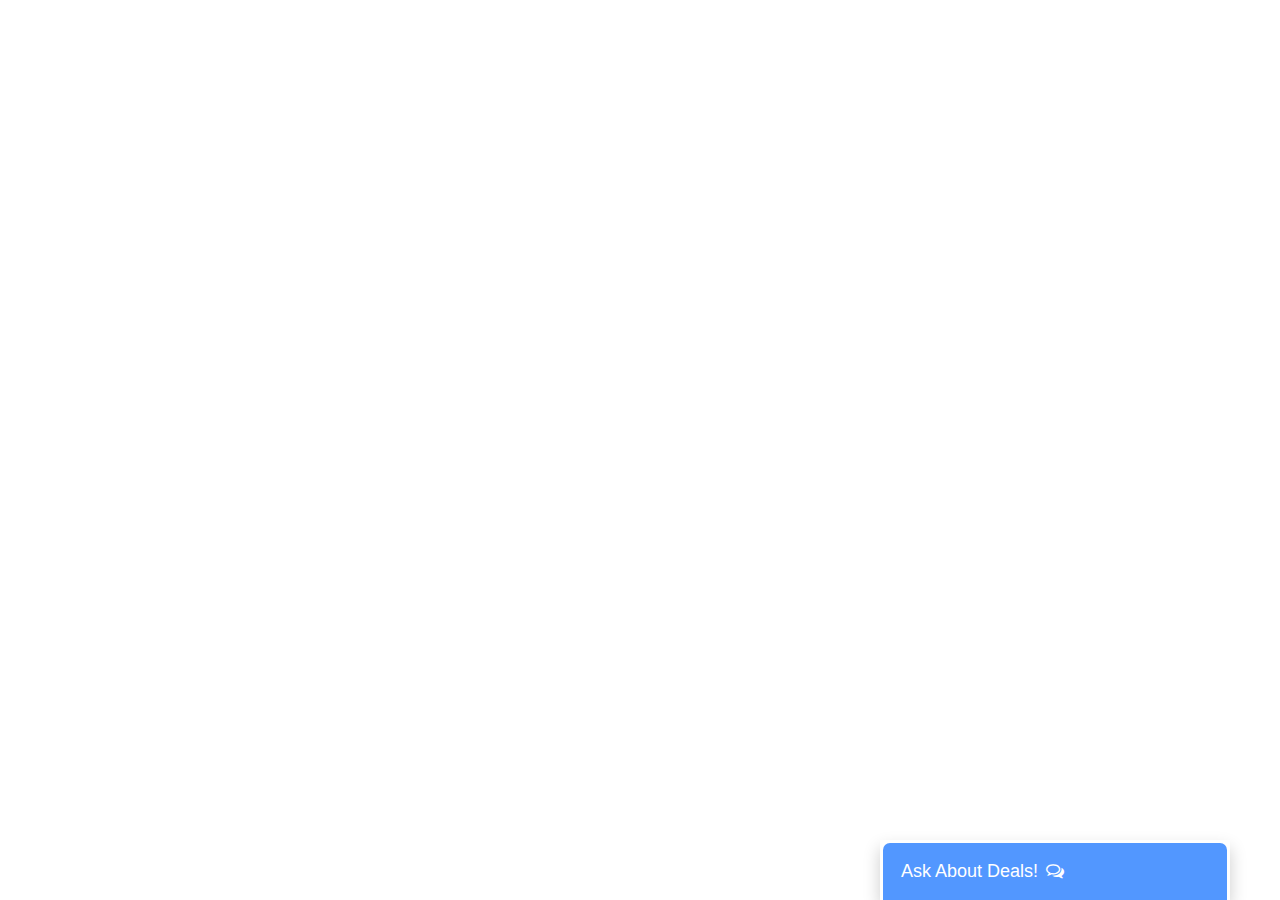
<file: bot-index.html>
<!DOCTYPE html>
<html lang="en">

<head>
    <meta charset="UTF-8">
    <meta http-equiv="X-UA-Compatible" content="IE=edge">
    <meta name="viewport" content="width=device-width, initial-scale=1.0">
    <title>Chat Bot</title>

    <link rel="stylesheet" href="bot-styles.css">
    <link rel="stylesheet" href="https://cdnjs.cloudflare.com/ajax/libs/font-awesome/4.7.0/css/font-awesome.min.css">

</head>

<body>
    <!-- CHAT BAR BLOCK -->
    <div class="chat-bar-collapsible">
        <button id="chat-button" type="button" class="collapsible">Ask About Deals!
            <i id="chat-icon" style="color: #fff;" class="fa fa-fw fa-comments-o"></i>
        </button>

        <div class="content">
            <div class="full-chat-block">
                <!-- Message Container -->
                <div class="outer-container">
                    <div class="chat-container">
                        <!-- Messages -->
                        <div id="messages">
                            <h5 id="chat-timestamp"></h5>
                            <p id="botStarterMessage" class="botText"><span>Looking for deals...</span></p>
                        </div>

                        <!-- User input box -->
                        <div class="chat-bar-input-block">
                            <div id="userInput">
                                <input id="input" class="input-box" type="text" name="msg"
                                    placeholder="Tap 'Enter' to send a message">
                                <p></p>
                            </div>

                            <div class="chat-bar-icons">
                                <i id="chat-icon" style="color: crimson;" class="fa fa-fw fa-heart"
                                    onclick="heartButton()"></i>
                                <i id="chat-icon" style="color: #333;" class="fa fa-fw fa-send"
                                    onclick="sendButton()"></i>
                            </div>
                        </div>

                        <div id="chat-bar-bottom">
                            <p></p>
                        </div>

                    </div>
                </div>

            </div>
        </div>

    </div>

</body>
<script src="chat.js"></script>
<script src=bot-script.js></script>


</html>
</file>
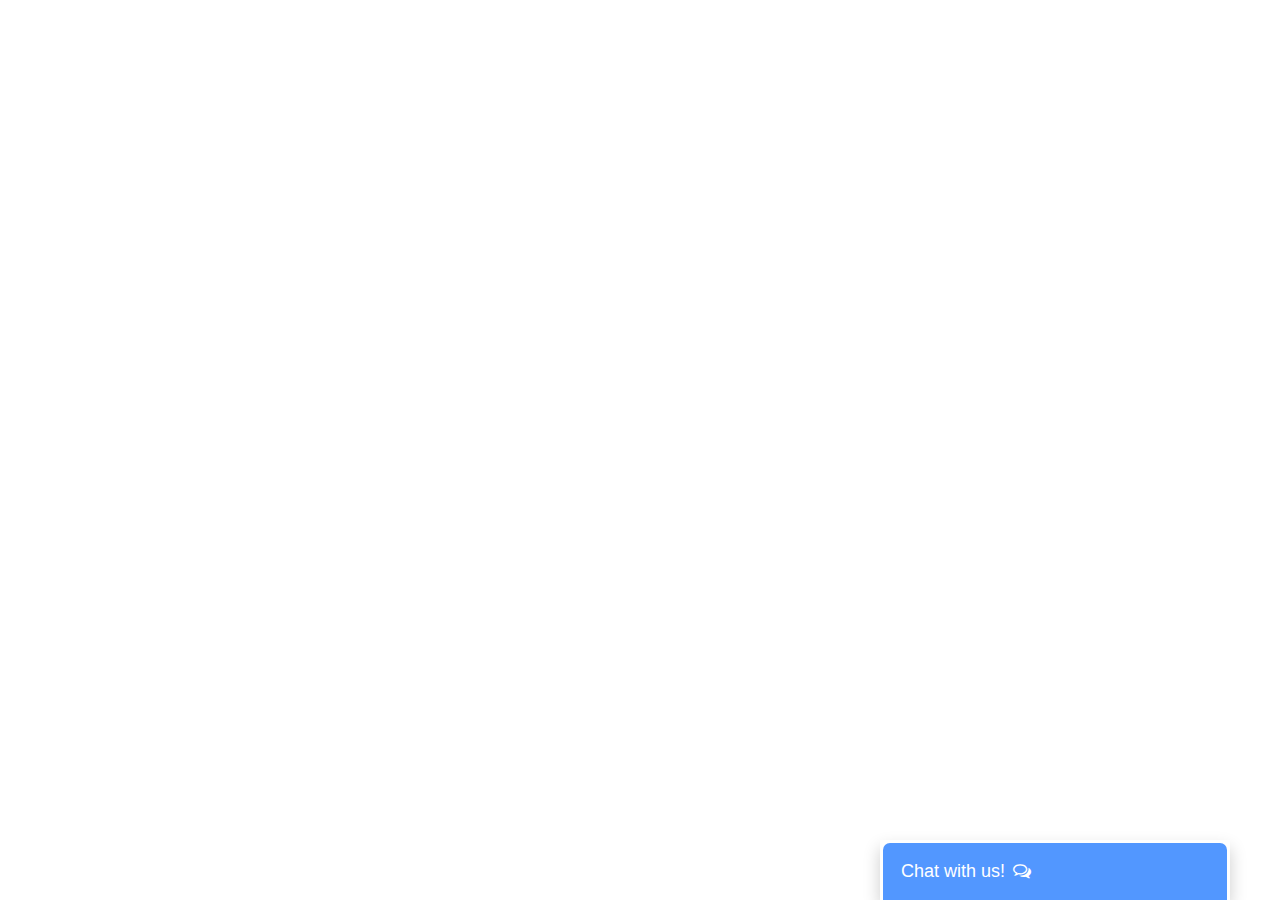
<file: chatbot.html>
<!DOCTYPE html>
<html lang="en">

<head>
    <meta charset="UTF-8">
    <meta http-equiv="X-UA-Compatible" content="IE=edge">
    <meta name="viewport" content="width=device-width, initial-scale=1.0">
    <title>Chat Bot</title>

    <link rel="stylesheet" href="bot-styles.css">
    <link rel="stylesheet" href="https://cdnjs.cloudflare.com/ajax/libs/font-awesome/4.7.0/css/font-awesome.min.css">

</head>

<body>
    <!-- CHAT BAR BLOCK -->
    <div class="chat-bar-collapsible">
        <button id="chat-button" type="button" class="collapsible">Chat with us!
            <i id="chat-icon" style="color: #fff;" class="fa fa-fw fa-comments-o"></i>
        </button>

        <div class="content">
            <div class="full-chat-block">
                <!-- Message Container -->
                <div class="outer-container">
                    <div class="chat-container">
                        <!-- Messages -->
                        <div id="messages">
                            <h5 id="chat-timestamp"></h5>
                            <p id="botStarterMessage" class="botText"><span>Loading...</span></p>
                        </div>

                        <!-- User input box -->
                        <div class="chat-bar-input-block">
                            <div id="userInput">
                                <input id="input" class="input-box" type="text" name="msg"
                                    placeholder="Tap 'Enter' to send a message">
                                <p></p>
                            </div>

                            <div class="chat-bar-icons">
                                <i id="chat-icon" style="color: crimson;" class="fa fa-fw fa-heart"
                                    onclick="heartButton()"></i>
                                <i id="chat-icon" style="color: #333;" class="fa fa-fw fa-send"
                                    onclick="sendButton()"></i>
                            </div>
                        </div>

                        <div id="chat-bar-bottom">
                            <p></p>
                        </div>

                    </div>
                </div>

            </div>
        </div>

    </div>

</body>
<script src="chat.js"></script>
<script src=bot-script.js></script>


</html>
</file>
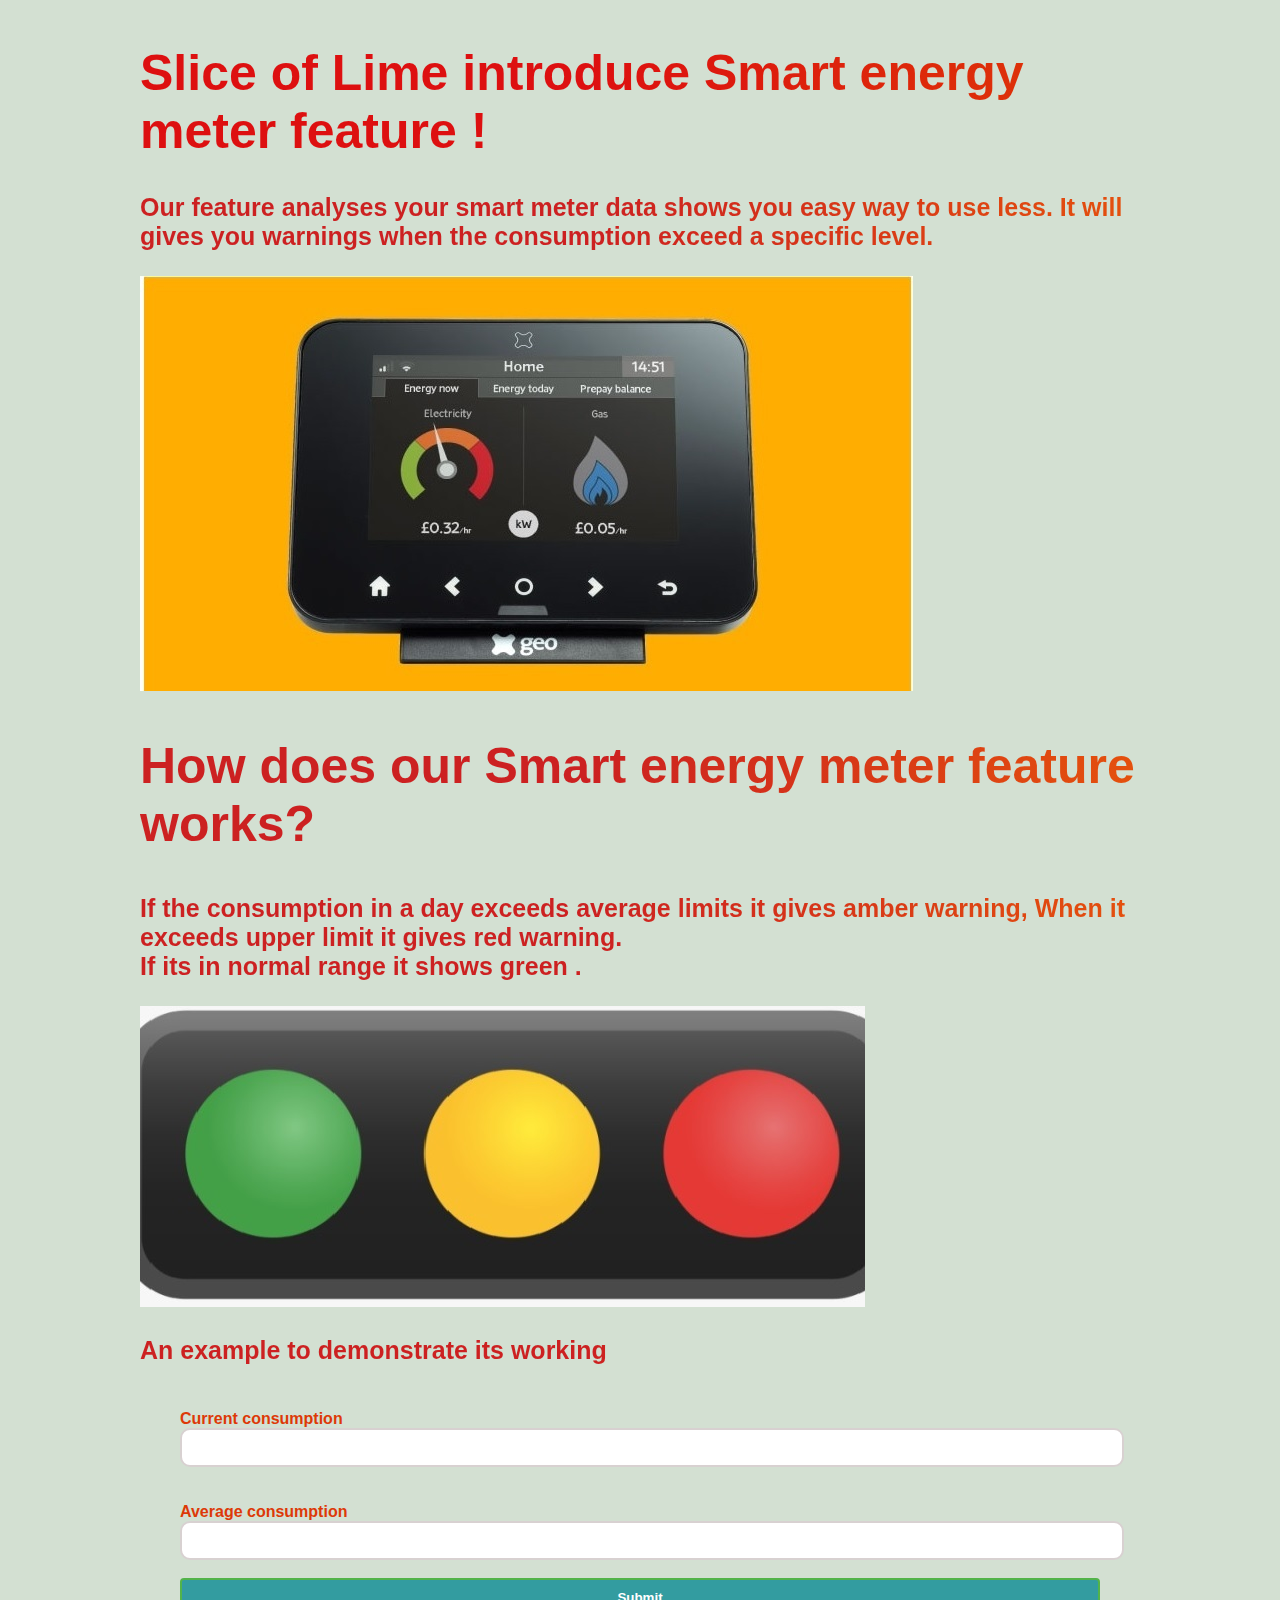
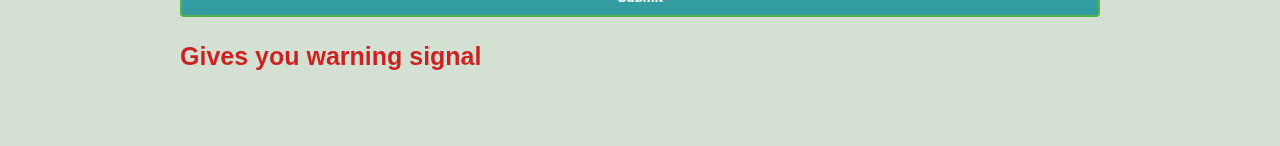
<file: energy.html>
<!DOCTYPE html>
<html>
<head>
    <meta charset="UTF-8">
    <meta http-equiv="X-UA-Compatible" content="IE=edge">
    <meta name="viewport" content="width=device-width, initial-scale=1.0">
    <title>login/Sign up form</title>
    <link rel="stylesheet" href="energy.css">
    </head>
    <body>
        <div class="heading">
            <h1> Slice of Lime introduce Smart energy meter feature  !</h1>
            <h3> Our feature analyses your smart meter data shows you easy way to use less. 
                It will gives you warnings when the consumption exceed a specific level.</h3>
                    <img src="energy.jpg" alt="pic of energy meter">
            <h2>How does our Smart energy meter feature works?</h2>
            <h3> If the consumption in a day exceeds  average limits it gives amber warning, When it exceeds upper limit it gives red warning.<br>
                If its in normal range it shows green .</h3>
            <img src="warning.jpg"alt =" shows the warning sign">
            <h3> An example to demonstrate its working</h3>
        
            <form action="index.html"class="form" method="GET"><!--  -->
                <div class="form-control">
                    <label for="current_cons" class="current_cons" name="current_cons"><strong>Current consumption</strong></label><!--Enter current consumption-->
                    <input id="current_cons" type="text" name="current_cons"/><br>
                    <small>Error Message</small>
                    <br>
                    
                    <label for="avg_cons" class="avg_cons" name="avg_cons"><strong>Average consumption</strong></label><!--Enter Average consumption -->
                    <input id="avg_cons" type="text" name="avg_cons"/>
                    <small>Error Message</small>
                    <br>
                    <button type="submit" class="submit"><strong>Submit</strong> </button><!--Submit button-->
                    <br>
                    <h3> Gives you warning signal</h3>
                    
                </div>
            </form>
        </div>
        <script src="energy.js"></script><!--Added JS file -->
    </body>
</html>
</file>
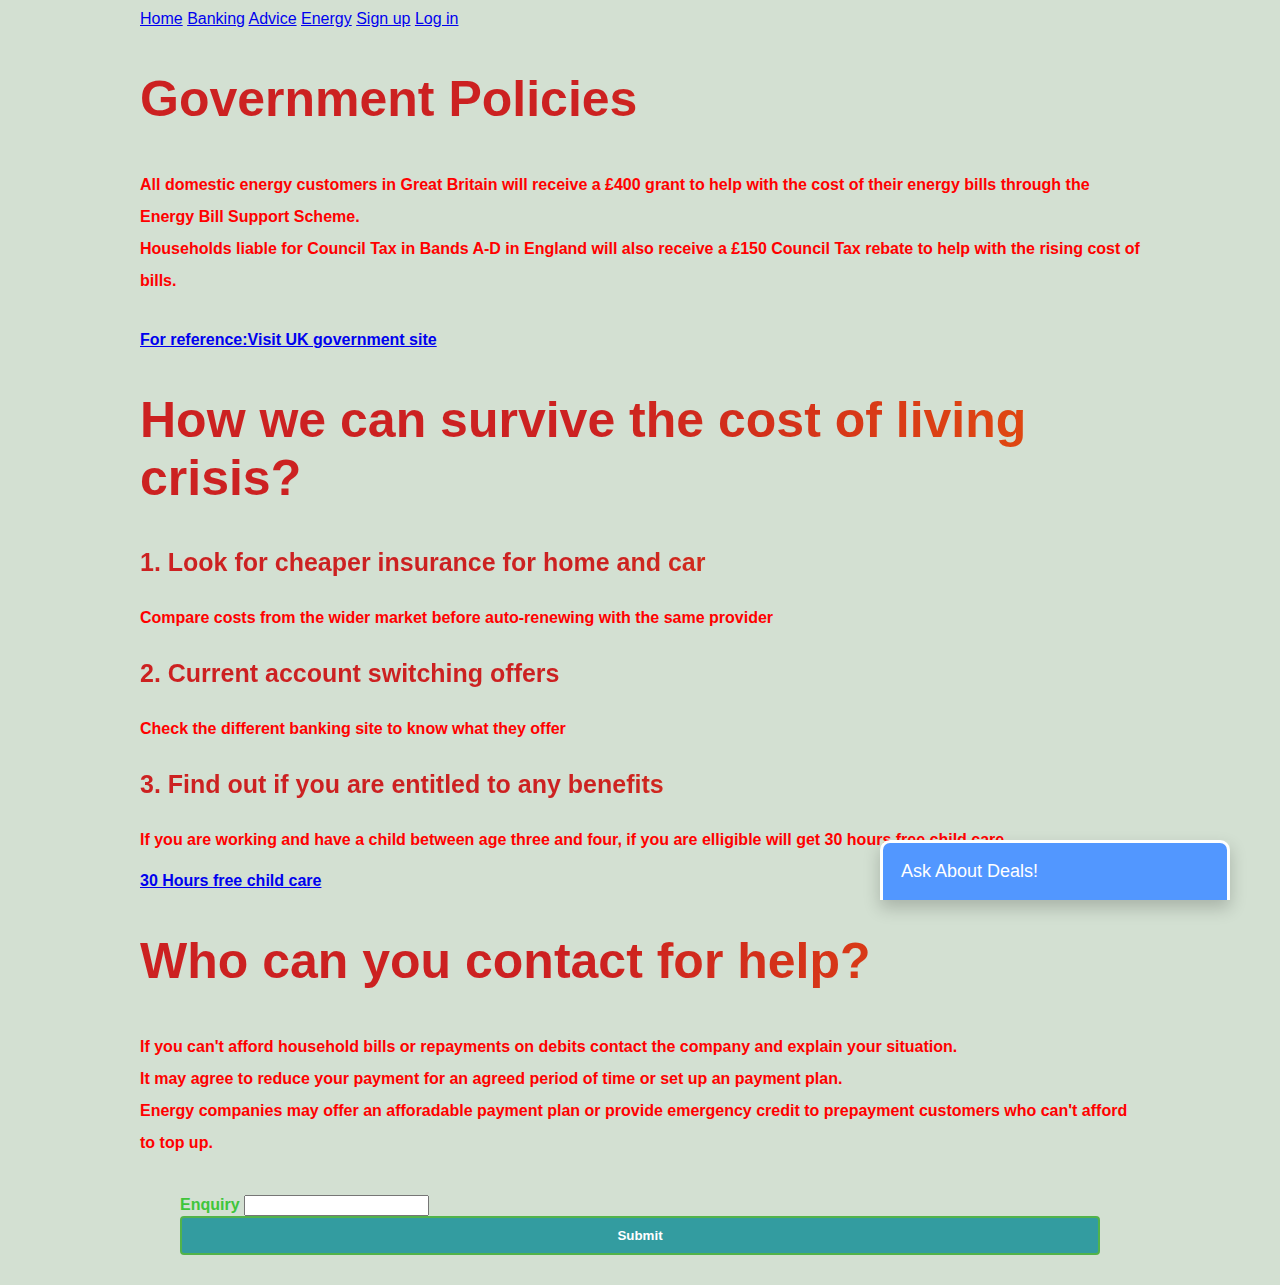
<file: gov-advice.html>
<!DOCTYPE html>
<html>
<head>
    <meta charset="UTF-8">
    <meta http-equiv="X-UA-Compatible" content="IE=edge">
    <meta name="viewport" content="width=device-width, initial-scale=1.0">
    <title>Advice</title>
    <link rel="stylesheet" href="./energy.css">
    <link rel="stylesheet" href="./bot-styles.css">
    </head>
    <body>

        <div class="topnav">
            <a href="./index.html">Home</a>
            <a href="./transactions.html">Banking</a>
            <a href="./gov-advice.html">Advice</a>
            <a href="./energy.html">Energy</a>
            <a href="./signup.html" class="split">Sign up</a>
            <a href="./login.html" class="split">Log in</a>
            <!-- <a href="./bot-index.html" class="split">Chat with us!</a> -->
        </div>
        <div class="container">
            <div class="heading">
                <h2> Government Policies</h2>
                <p> All domestic energy customers in Great Britain will receive a £400 grant to help with the cost of their energy bills through the Energy Bill Support Scheme.<br>
                Households liable for Council Tax in Bands A-D in England will also receive a £150 Council Tax rebate to help with the rising cost of bills.</p>
                <br>
                
        
                <a href="https://www.gov.uk/government/publications/government-support-for-the-cost-of-living-factsheet/government-support-for-the-cost-of-living-factsheet">
                    <strong>For reference:Visit UK government site</strong></a>

                <h2>How we can survive the cost of living crisis?</h2>
                <h3> 1. Look for cheaper insurance for home and car</h3>
                <p>Compare costs from the wider market before auto-renewing with the same provider<br>
                </p>
                <h3> 2. Current account switching offers</h3>
                <p>Check the different banking site to know what they offer<br>
                </p>
                <h3> 3. Find out if you are entitled to any benefits</h3>
                <p>If you are working and have a child between age three and four, if you are elligible will get 30 hours free child care<br></p>
                    <a href="https://www.gov.uk/30-hours-free-childcare"> <strong>30 Hours free child care</strong></a>
            
                <h2>Who can you contact for help?</h2>
                <p>If you  can't afford household bills or repayments on debits contact the company and explain your situation.<br>
                It may agree to reduce your payment for an agreed period of time or set up an payment plan.<br>
                Energy companies may offer an afforadable payment plan or provide emergency credit to prepayment customers who can't afford to top up.
                </p>
                <form class="form" method="GET"><!-- Action-Move to home page when submitted -->
                    
                        <label for="username" class="username" name="username"><strong>Enquiry</strong></label><!--Enter User name -->
                        <input id="txtUserName" type="text" name="username"/>
                        
                            <button type="submit"><strong>Submit</strong></button><!--Submit button-->
                        
                
                </form>
            </div>
        </div>
    </body>

        <!-- CHAT BOT CODE -->
        <div class="chat-bar-collapsible">
            <button id="chat-button" type="button" class="collapsible">Ask About Deals!
                <i id="chat-icon" style="color: #fff;" class="fa fa-fw fa-comments-o"></i>
            </button>
      
            <div class="content">
                <div class="full-chat-block">
                    <!-- Message Container -->
                    <div class="outer-container">
                        <div class="chat-container">
                            <!-- Messages -->
                            <div id="messages">
                                <h5 id="chat-timestamp"></h5>
                                <p id="botStarterMessage" class="botText"><span>Looking for deals...</span></p>
                            </div>
      
                            <!-- User input box -->
                            <div class="chat-bar-input-block">
                                <div id="userInput">
                                    <input id="input" class="input-box" type="text" name="msg"
                                        placeholder="Tap 'Enter' to send a message">
                                    <p></p>
                                </div>
      
                                <div class="chat-bar-icons">
                                    <i id="chat-icon" style="color: crimson;" class="fa fa-fw fa-heart"
                                        onclick="heartButton()"></i>
                                    <i id="chat-icon" style="color: #333;" class="fa fa-fw fa-send"
                                        onclick="sendButton()"></i>
                                </div>
                            </div>
      
                            <div id="chat-bar-bottom">
                                <p></p>
                            </div>
      
                        </div>
                    </div>
      
                </div>
            </div>
      
        </div>
      
        <script src="chat.js"></script>
        <script src=bot-script.js></script>
</html>
</file>
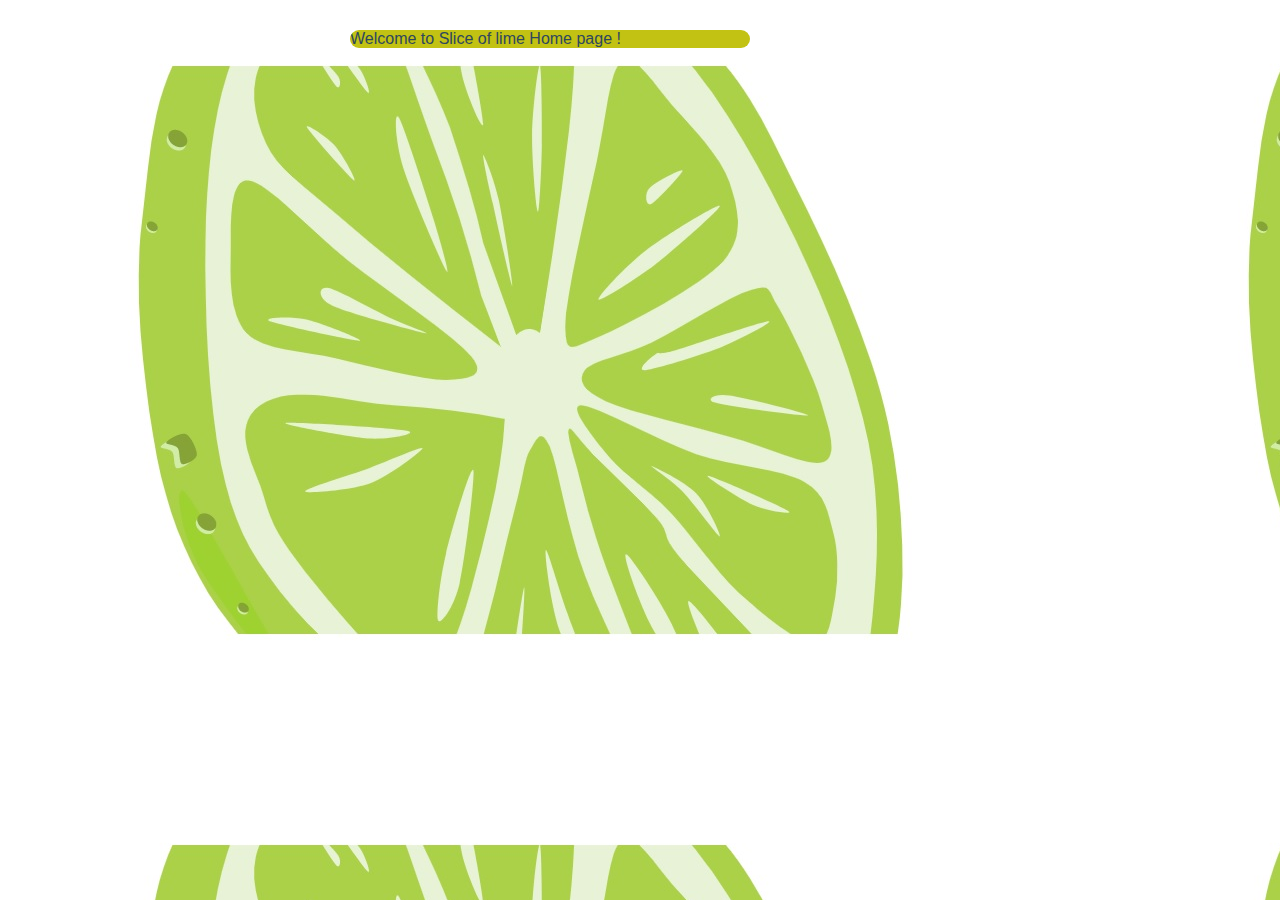
<file: home.html>
<!DOCTYPE html>
<html>
<head>
    <meta charset="UTF-8">
    <meta http-equiv="X-UA-Compatible" content="IE=edge">
    <meta name="viewport" content="width=device-width, initial-scale=1.0">
    <title>login/Sign up form</title>
    <link rel="stylesheet" href="signup.css">
    </head>
    <body>
        <div class="container_Home">
       Welcome to Slice of lime Home page !
       </div>
    </body>
</html>
</file>
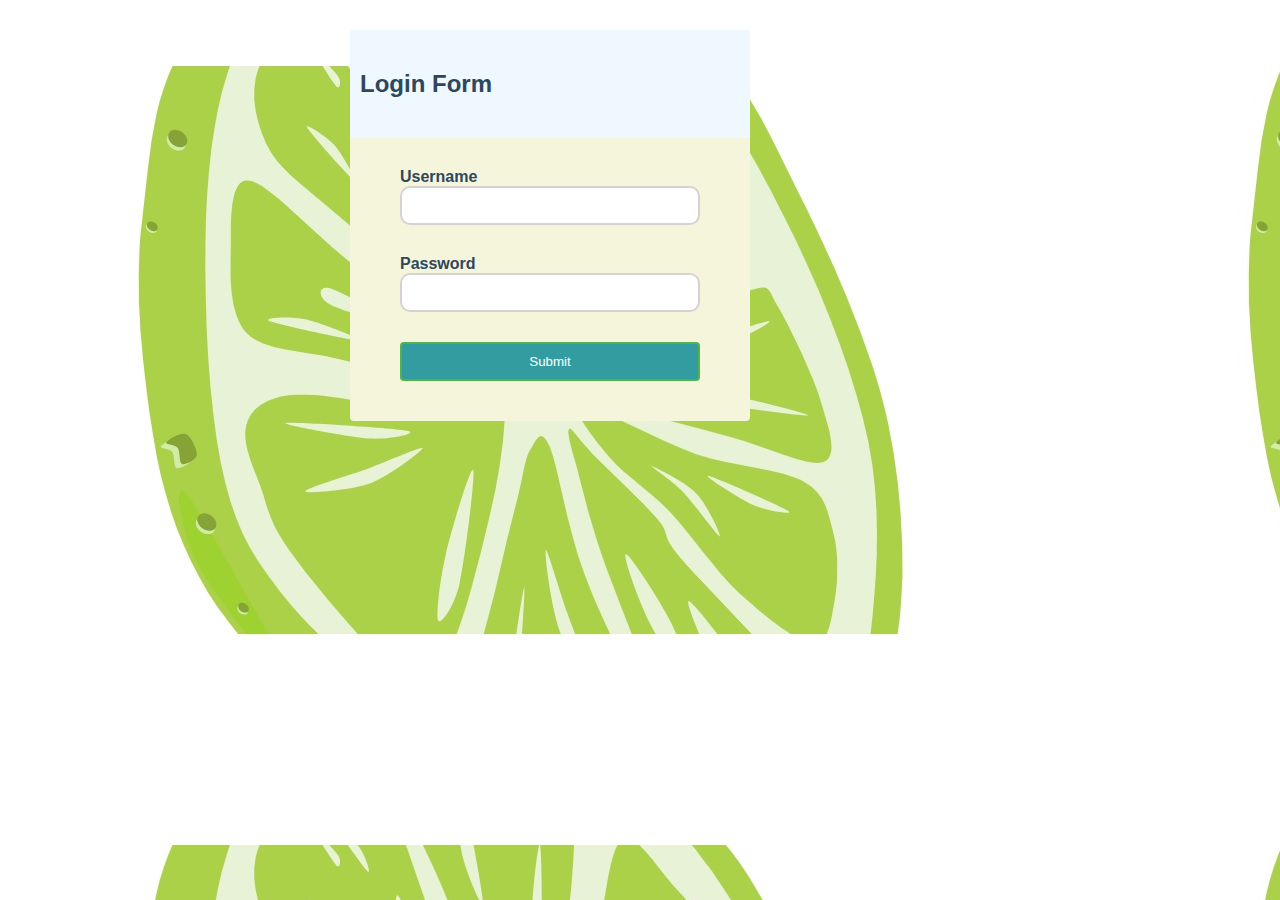
<file: login.html>
<!DOCTYPE html>
<html>
<head>
    <meta charset="UTF-8">
    <meta http-equiv="X-UA-Compatible" content="IE=edge">
    <meta name="viewport" content="width=device-width, initial-scale=1.0">
    <title>login form</title> <!--Title of login form -->
    <link rel="stylesheet" href="signup.css"><!-- Add link of CSS file-->
    
    </head>
    <body>
    <div class="container"><!--For style of  body -->
        <div class="header"><!--For style of Header -->
            <h2 class="login"> Login Form</h2><!--Title of header -->
        </div>
        <form action="index.html" class="form" method="GET"><!-- Action-Move to home page when submitted -->
            <div class="form-control">
                <label for="username" class="username" name="username">Username</label><!--Enter User name -->
                <input id="txtUserName" type="text" name="username"/>
                <small>Error Message</small><!-- Appear error message when user name is empty-->
                
            </div>
            <div class="form-control"> 
                
                <label for="pwd"class="pwd" name="username">Password</label> <!--Enter Password -->
                <input id="txtPwd" type="password" name="username"/>
                <small>Error Message</small><!-- Appear error message password is empty-->
            </div>
            <div class="form-control">
                <button type="submit">Submit</button><!--Submit button-->
            </div>
        </form>
    </div>

        
    
    <script src="login.js"></script><!--Added JS file -->
    </body>
</html>
</file>
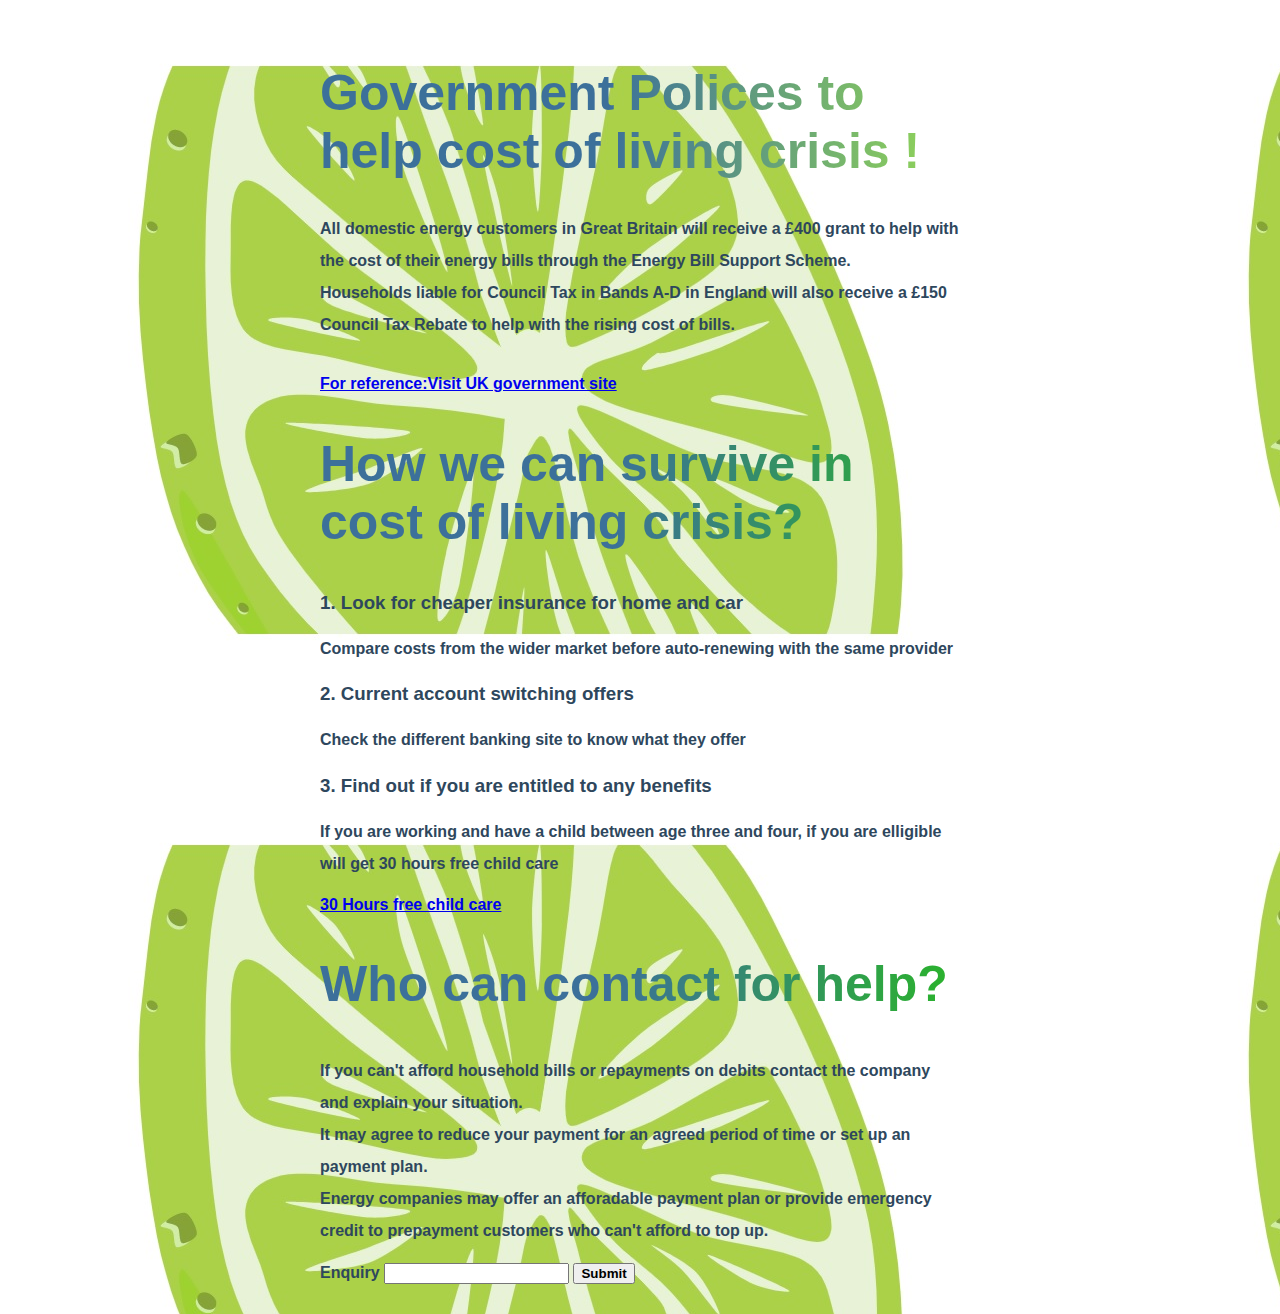
<file: savings.html>
<!DOCTYPE html>
<html>
<head>
    <meta charset="UTF-8">
    <meta http-equiv="X-UA-Compatible" content="IE=edge">
    <meta name="viewport" content="width=device-width, initial-scale=1.0">
    <title>login/Sign up form</title>
    <link rel="stylesheet" href="savings.css">
    </head>
    <body>
        <div class="heading">
            <h1> Government Polices to help cost of living crisis !</h1>
            <p> All domestic energy customers in Great Britain will receive a £400 grant to help with the cost of their energy bills through the Energy Bill Support Scheme.<br>
            Households liable for Council Tax in Bands A-D in England will also receive a £150 Council Tax Rebate to help with the rising cost of bills.</p>
            <br>
            
    
            <a href="https://www.gov.uk/government/publications/government-support-for-the-cost-of-living-factsheet/government-support-for-the-cost-of-living-factsheet">
                <strong>For reference:Visit UK government site</strong></a>

            <h2>How we can survive in cost of living crisis?</h2>
            <h3> 1. Look for cheaper insurance for home and car</h3>
            <p>Compare costs from the wider market before auto-renewing with the same provider<br>
            </p>
            <h3> 2. Current account switching offers</h3>
            <p>Check the different  banking site to know what they offer<br>
            </p>
            <h3> 3. Find out if you are entitled to any benefits</h3>
            <p>If you are working and have a child between age three and four, if you are elligible will get 30 hours free child care<br></p>
                <a href="https://www.gov.uk/30-hours-free-childcare"> <strong>30 Hours free child care</strong></a>
         
            <h2>Who can contact for help?</h2>
            <p>If you  can't afford household bills or repayments on debits contact the company and explain your situation.<br>
            It may agree to reduce your payment for an agreed period of time or set up an payment plan.<br>
            Energy companies may offer an afforadable payment plan or provide emergency credit to prepayment customers who can't afford to top up.
            </p>
            <form class="form" method="GET"><!-- Action-Move to home page when submitted -->
                
                    <label for="username" class="username" name="username"><strong>Enquiry</strong></label><!--Enter User name -->
                    <input id="txtUserName" type="text" name="username"/>
                    
                        <button type="submit"><strong>Submit</strong></button><!--Submit button-->
                    
            
            </form>
        </div>
       
    </body>
</html>
</file>
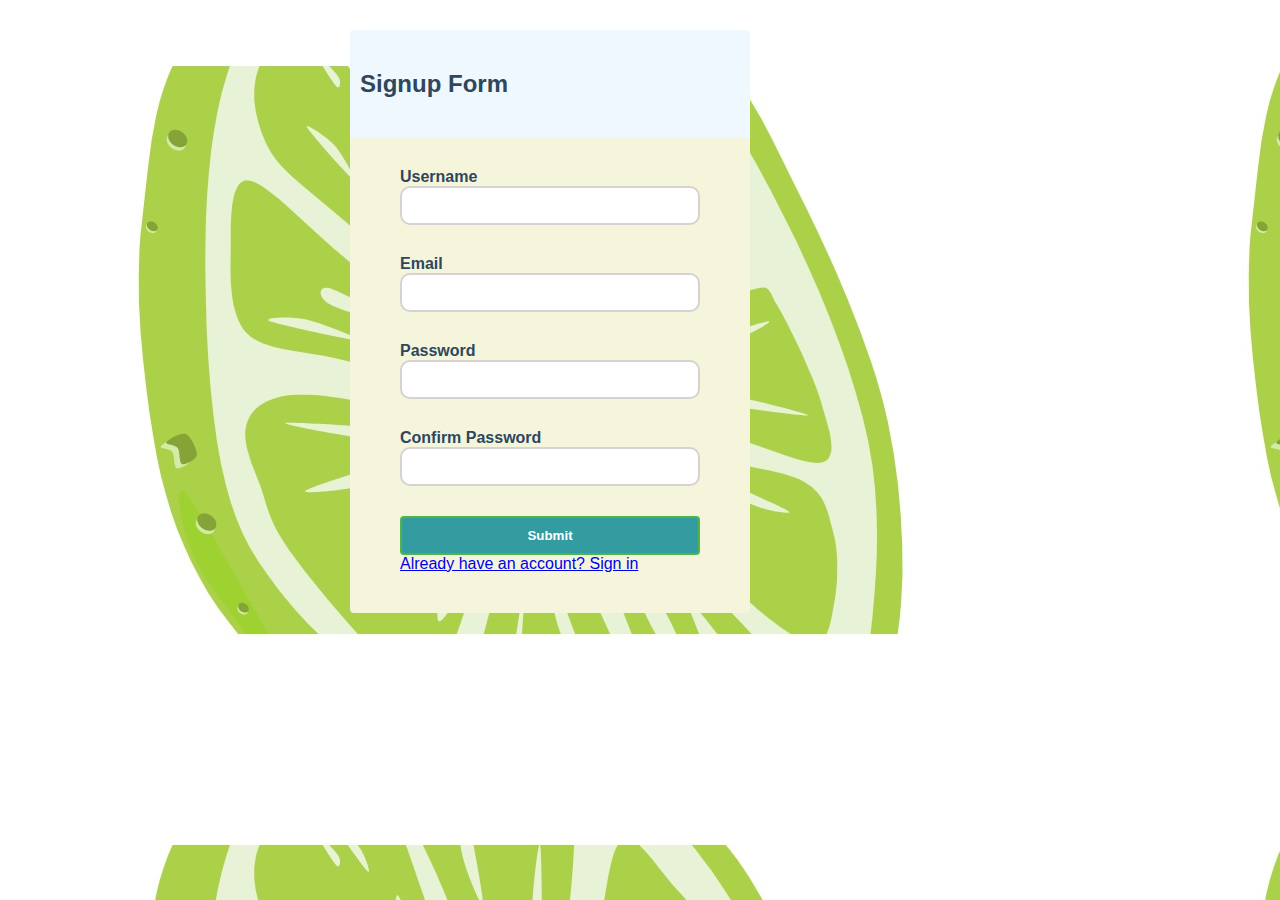
<file: signup.html>
<!DOCTYPE html>
<html>
<head>
    <meta charset="UTF-8">
    <meta http-equiv="X-UA-Compatible" content="IE=edge">
    <meta name="viewport" content="width=device-width, initial-scale=1.0">
    <title>Sign up form</title> <!--Title of Signup form -->
    <link rel="stylesheet" href="signup.css"><!--Add CSS file-->
    
    </head>
    <body>
    <div class="container"><!--Style of body -->
        <div class="header">
            
            <h2 class="Signup"> Signup Form</h2><!--Heading -->
        </div>
        <form action="login.html" class="form" method="GET"><!-- Action-Move to login when submitted -->
            <div class="form-control">
                <label for="username" class="username" name="username">Username</label><!-- Add user name -->
                <input id="txtUserName" type="text" name="username"/>
                <small>Error Message</small><!-- Error Message appear-->
            </div>
            <div class="form-control">
                <label for="email" class="email" name="email">Email</label>
                <input id= "txtEmail" type="email" name="email"/>
                <small>Error Message</small>
            </div>
            <div class="form-control">
                <label for="pwd" class="pwd" name="username">Password</label>
                <input id="txtPwd" type="password" name="username"/>
                <small>Error Message</small>
            </div>
            <div class="form-control">
                <label for="conpwd" class="conpwd" name="conpwd">Confirm Password</label>
                <input id="txtConPwd"type="password" name="conpwd"/>
                <small>Error Message</small>
            </div>
            <div class="form-control">
                <button type="submit"class="submit"> Submit </button>
                <a href="login.html" id="linkLogin"> Already have an account? Sign in</a> <!-- Already have an account Go to Login file -->
            </div>
        </form>
    </div>

        
    
    <script src="signup.js"></script> <!-- Added Js file-->
    </body>
</html>
</file>
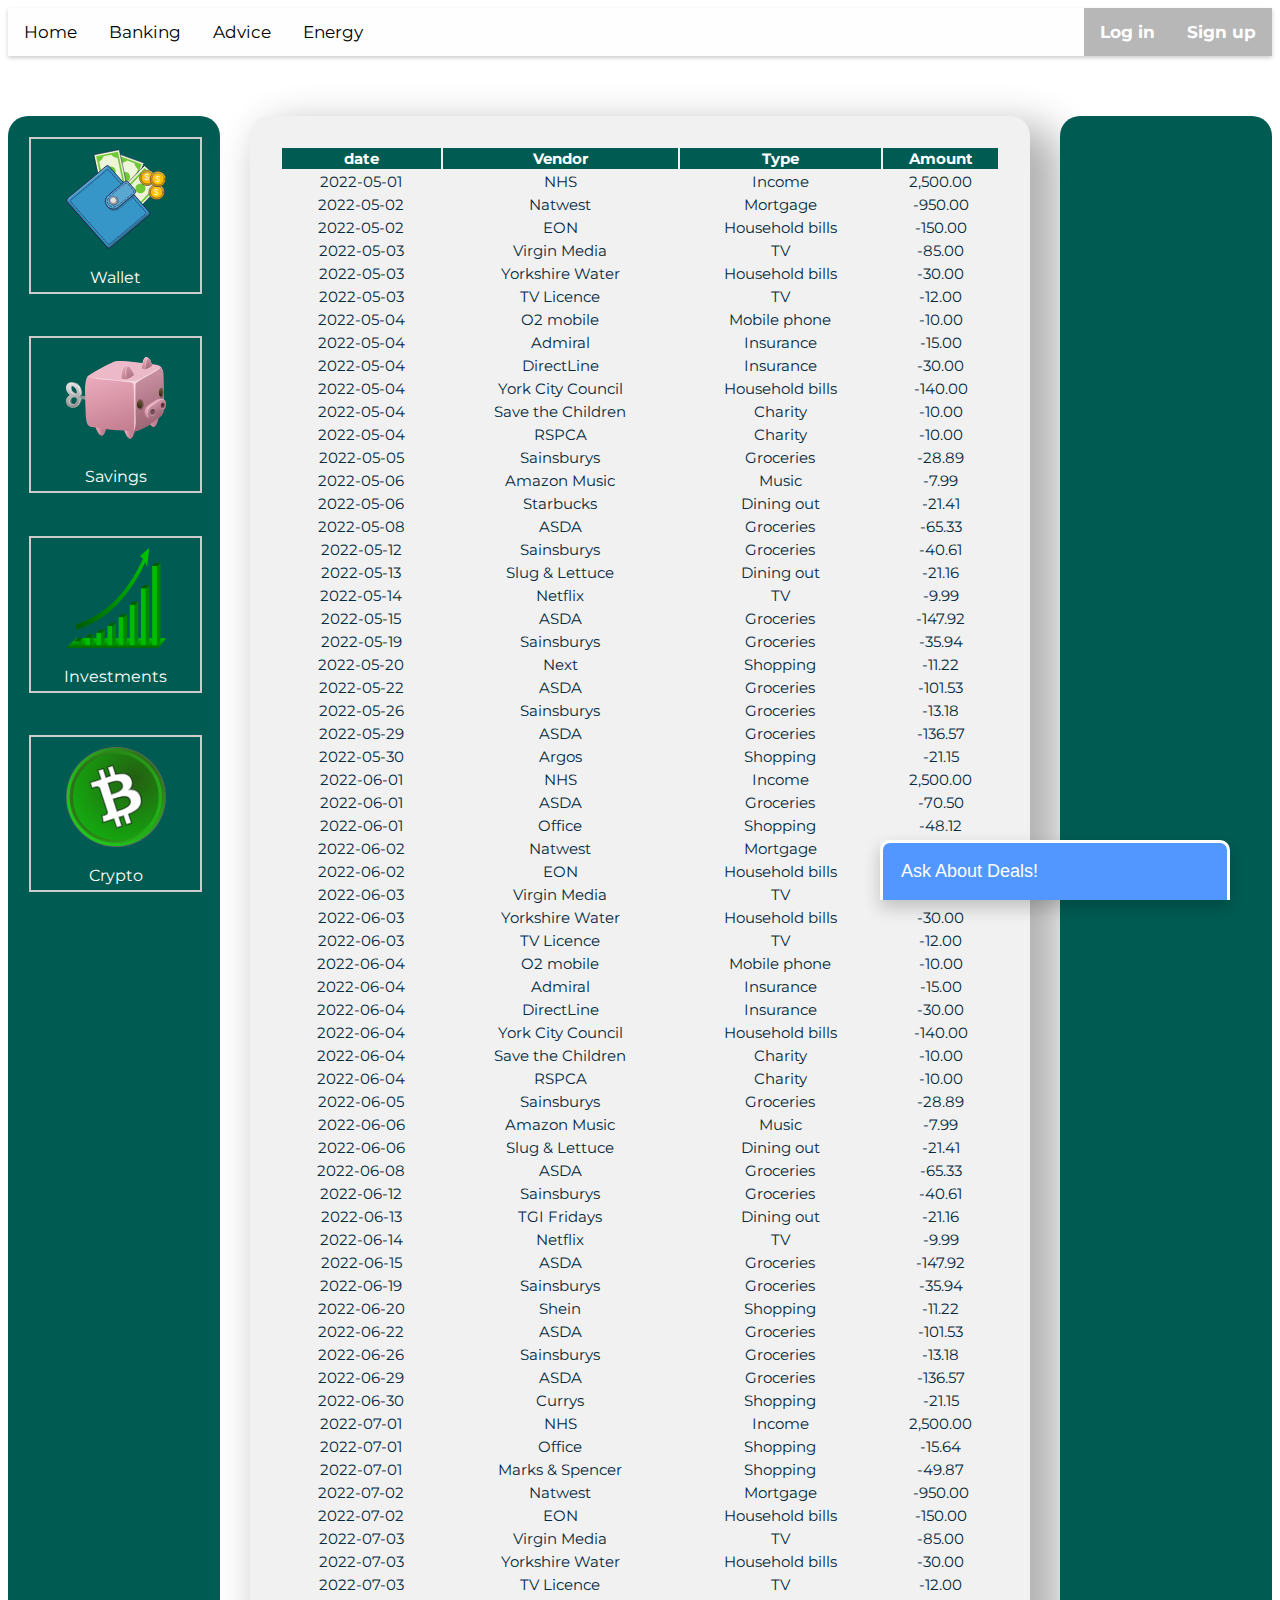
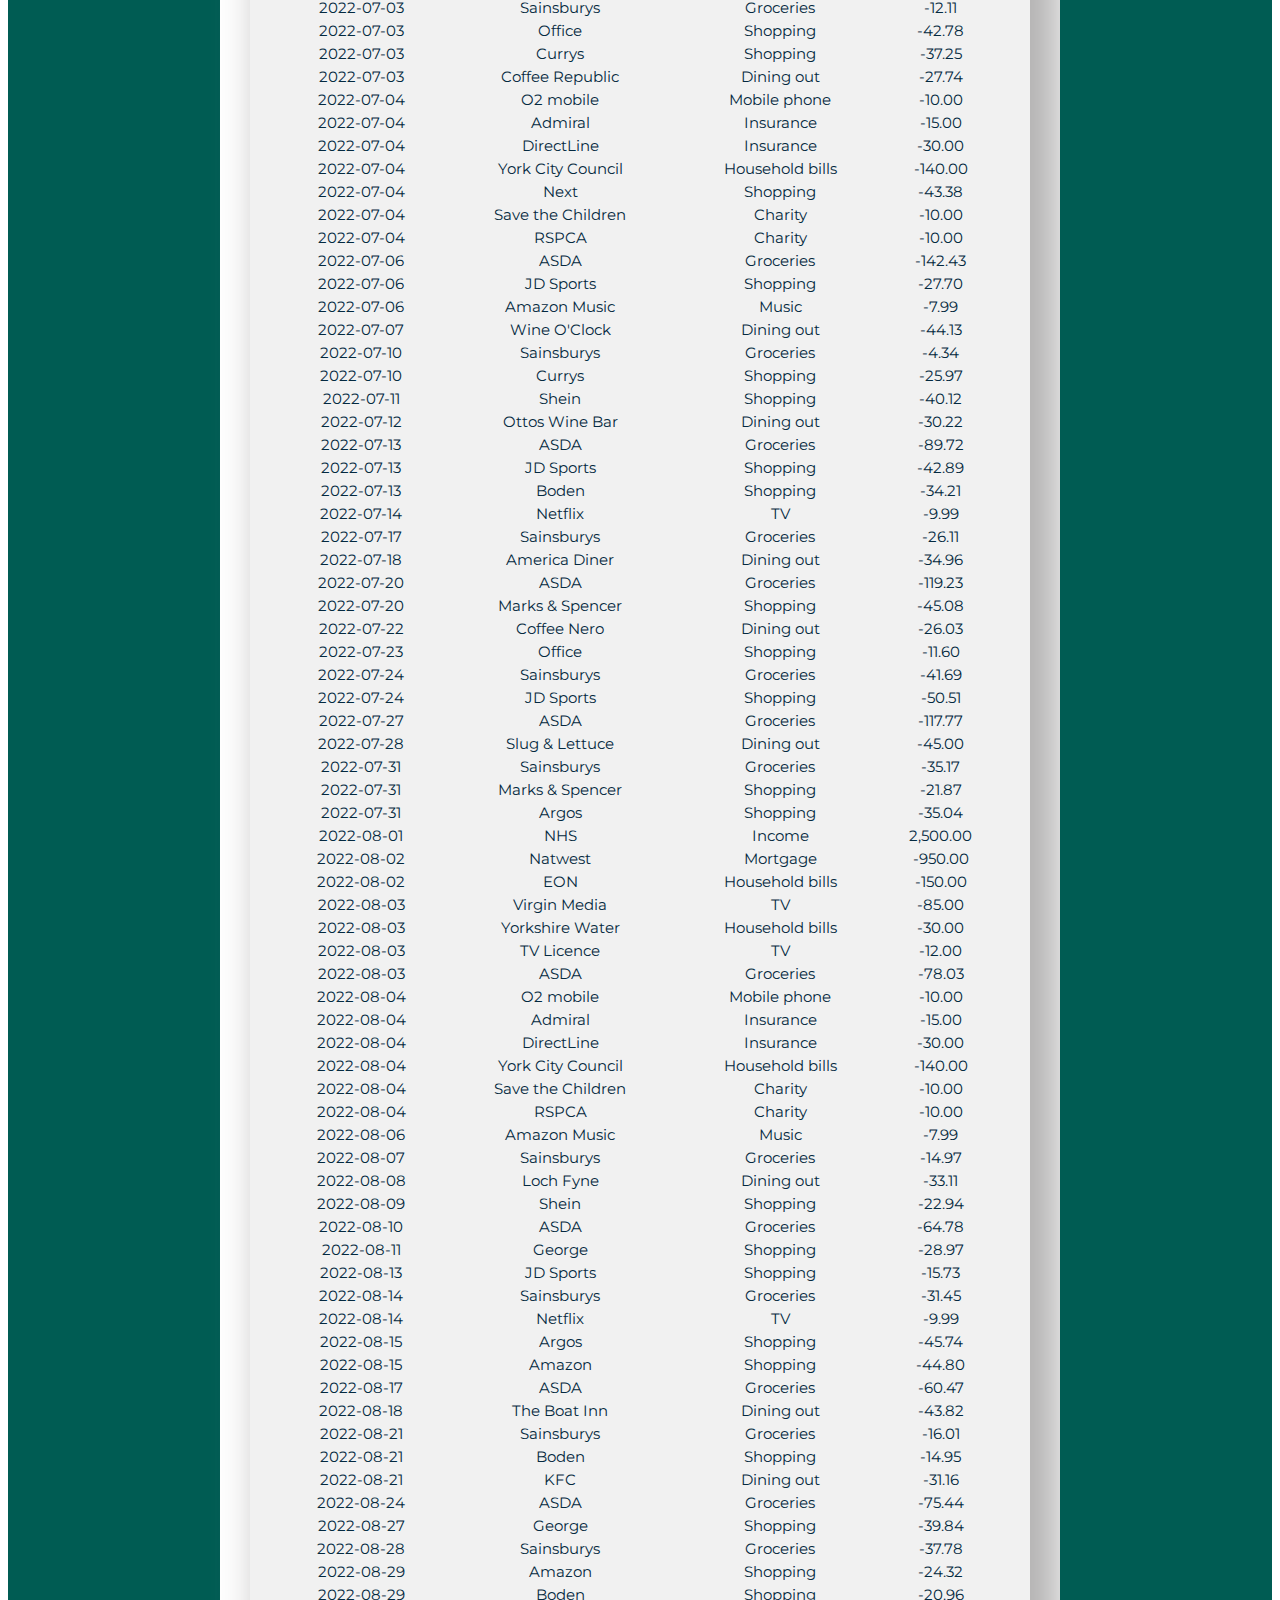
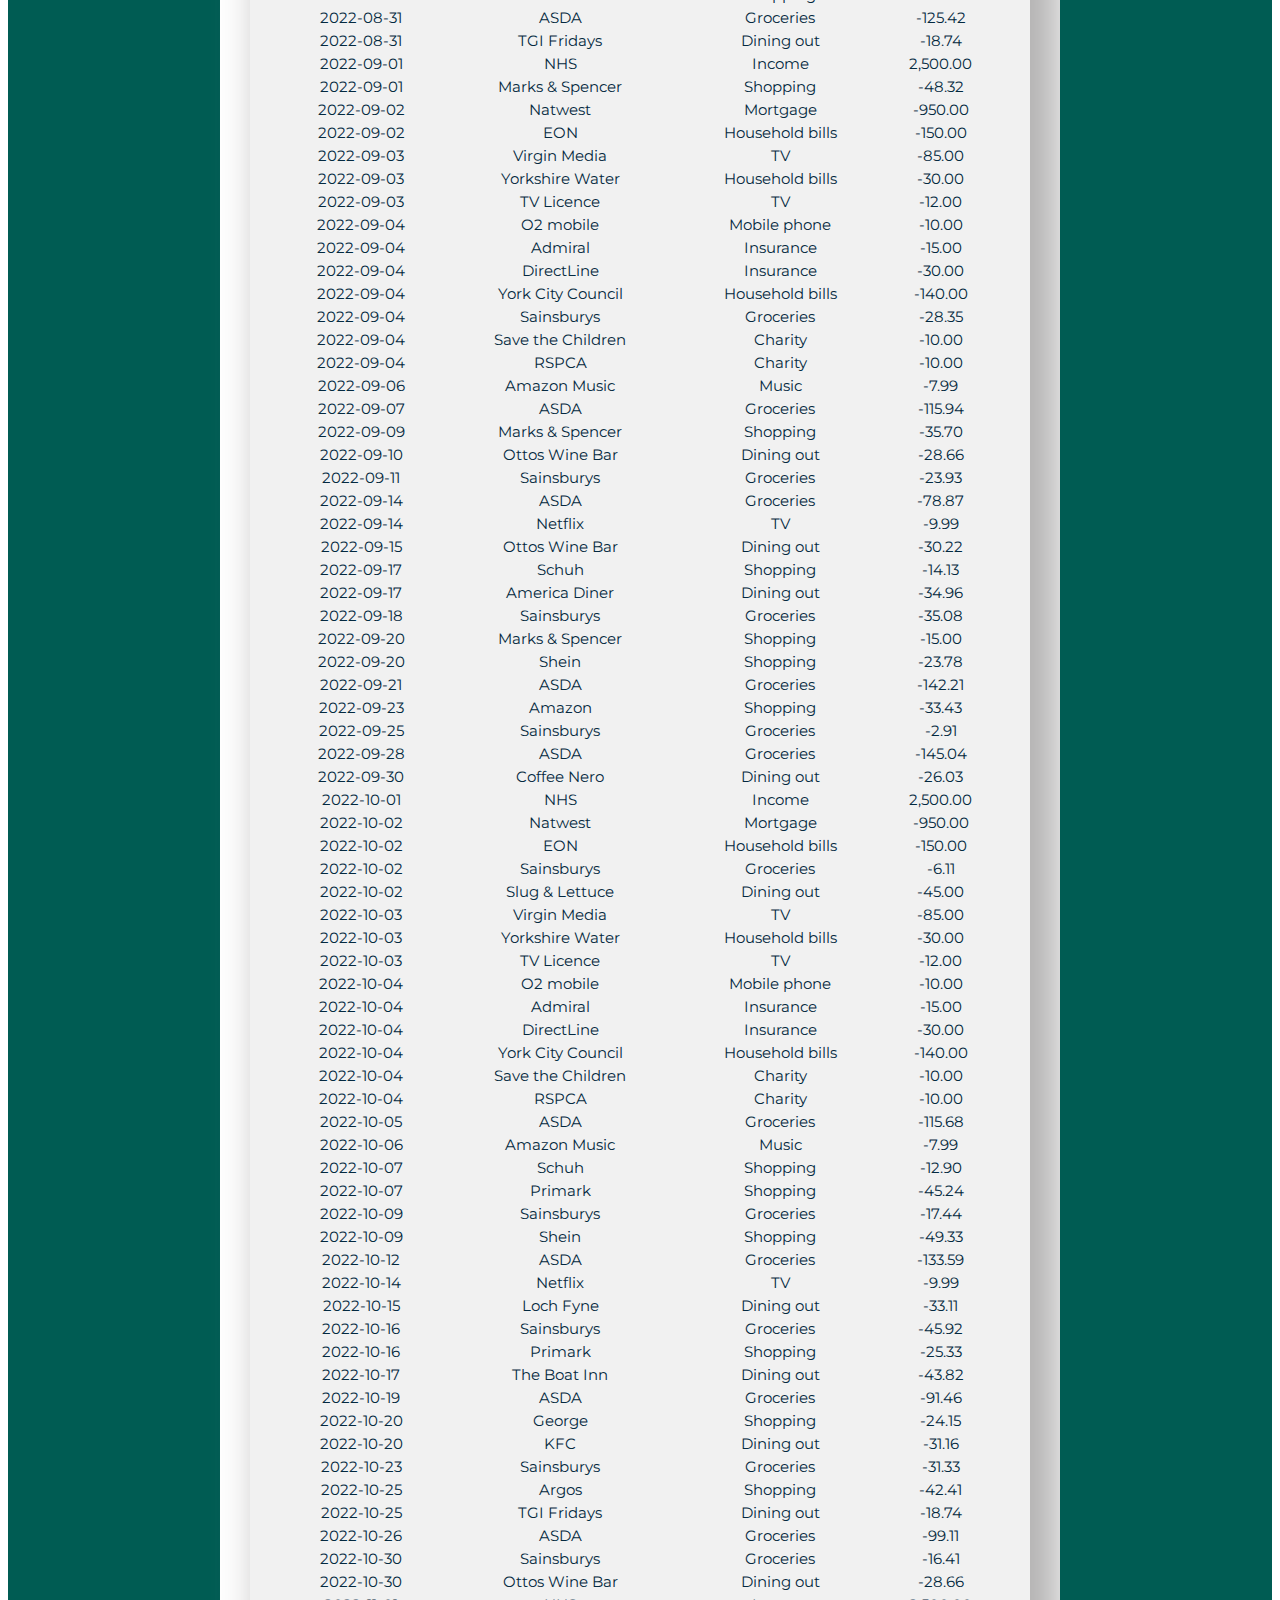
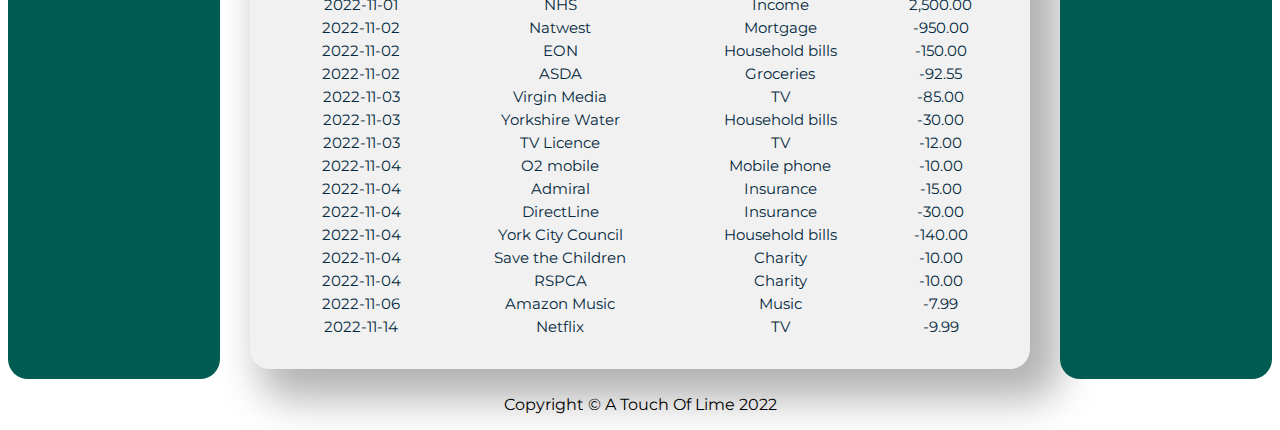
<file: transactions.html>
<!DOCTYPE html>
<html lang="en">
<head>
    <meta charset="UTF-8">
    <meta http-equiv="X-UA-Compatible" content="IE=edge">
    <meta name="viewport" content="width=device-width, initial-scale=1.0">
    <title>banking</title>
    <script src="https://code.jquery.com/jquery-3.5.1.js"></script>
    <script src="https://cdn.datatables.net/1.12.1/js/jquery.dataTables.min.js"></script>
    <link rel="stylesheet" href="./styles.css">
    <link rel="stylesheet" href="https://cdn.datatables.net/1.12.1/css/jquery.dataTables.min.css">
    <link rel="stylesheet" href="./bot-styles.css">
    <script>
        $(document).ready(function () {
            $('#example').DataTable();
        });
        </script>
</head>

<div class="topnav">
    <a href="./index.html">Home</a>
    <a href="./transactions.html">Banking</a>
    <a href="./gov-advice.html">Advice</a>
    <a href="./energy.html">Energy</a>
    <a href="./signup.html" class="split">Sign up</a>
    <a href="./login.html" class="split">Log in</a>

</div>

    <body>

        <div class="flex-container">
            <div class="box-left">
                <div class="gallery">
                    <img src="./images/Wallet.svg" alt="wallet">
                    <div class="desc">Wallet</div>
                  </div>
                <div class="gallery">
                    <img src="./images/cubimal-npc-piggy.svg" alt="piggy bank" width="600" height="400">
                    <div class="desc">Savings</div>
                  </div>
                  
                  <div class="gallery">
                    <img src="./images/cyberscooty-graph.svg" alt="graph" width="600" height="400">
                    <div class="desc">Investments</div>
                  </div>
                  
                  <div class="gallery">
                    <img src="./images/BitcoinCash.svg" alt="bitcoin">
                    <div class="desc">Crypto</div>
                  </div>
            </div>
            <div class="box-centre">
                <table id="example" class="display" style="width:100%">
                    <thead><tr><th title="Field #1">date</th>
                    <th title="Field #2">Vendor</th>
                    <th title="Field #3">Type</th>
                    <th title="Field #4">Amount</th>
                    </tr></thead>
                    <tbody><tr>
                    <td>2022-05-01</td>
                    <td>NHS</td>
                    <td>Income</td>
                    <td> 2,500.00 </td>
                    </tr>
                    <tr>
                    <td>2022-05-02</td>
                    <td>Natwest</td>
                    <td>Mortgage</td>
                    <td>-950.00 </td>
                    </tr>
                    <tr>
                    <td>2022-05-02</td>
                    <td>EON</td>
                    <td>Household bills</td>
                    <td>-150.00 </td>
                    </tr>
                    <tr>
                    <td>2022-05-03</td>
                    <td>Virgin Media</td>
                    <td>TV</td>
                    <td>-85.00 </td>
                    </tr>
                    <tr>
                    <td>2022-05-03</td>
                    <td>Yorkshire Water</td>
                    <td>Household bills</td>
                    <td>-30.00 </td>
                    </tr>
                    <tr>
                    <td>2022-05-03</td>
                    <td>TV Licence</td>
                    <td>TV</td>
                    <td>-12.00 </td>
                    </tr>
                    <tr>
                    <td>2022-05-04</td>
                    <td>O2 mobile</td>
                    <td>Mobile phone</td>
                    <td>-10.00 </td>
                    </tr>
                    <tr>
                    <td>2022-05-04</td>
                    <td>Admiral</td>
                    <td>Insurance</td>
                    <td>-15.00 </td>
                    </tr>
                    <tr>
                    <td>2022-05-04</td>
                    <td>DirectLine</td>
                    <td>Insurance</td>
                    <td>-30.00 </td>
                    </tr>
                    <tr>
                    <td>2022-05-04</td>
                    <td>York City Council</td>
                    <td>Household bills</td>
                    <td>-140.00 </td>
                    </tr>
                    <tr>
                    <td>2022-05-04</td>
                    <td>Save the Children</td>
                    <td>Charity</td>
                    <td>-10.00 </td>
                    </tr>
                    <tr>
                    <td>2022-05-04</td>
                    <td>RSPCA</td>
                    <td>Charity</td>
                    <td>-10.00 </td>
                    </tr>
                    <tr>
                    <td>2022-05-05</td>
                    <td>Sainsburys</td>
                    <td>Groceries</td>
                    <td>-28.89 </td>
                    </tr>
                    <tr>
                    <td>2022-05-06</td>
                    <td>Amazon Music</td>
                    <td>Music</td>
                    <td>-7.99 </td>
                    </tr>
                    <tr>
                    <td>2022-05-06</td>
                    <td>Starbucks</td>
                    <td>Dining out</td>
                    <td>-21.41 </td>
                    </tr>
                    <tr>
                    <td>2022-05-08</td>
                    <td>ASDA</td>
                    <td>Groceries</td>
                    <td>-65.33 </td>
                    </tr>
                    <tr>
                    <td>2022-05-12</td>
                    <td>Sainsburys</td>
                    <td>Groceries</td>
                    <td>-40.61 </td>
                    </tr>
                    <tr>
                    <td>2022-05-13</td>
                    <td>Slug &amp; Lettuce</td>
                    <td>Dining out</td>
                    <td>-21.16 </td>
                    </tr>
                    <tr>
                    <td>2022-05-14</td>
                    <td>Netflix</td>
                    <td>TV</td>
                    <td>-9.99 </td>
                    </tr>
                    <tr>
                    <td>2022-05-15</td>
                    <td>ASDA</td>
                    <td>Groceries</td>
                    <td>-147.92 </td>
                    </tr>
                    <tr>
                    <td>2022-05-19</td>
                    <td>Sainsburys</td>
                    <td>Groceries</td>
                    <td>-35.94 </td>
                    </tr>
                    <tr>
                    <td>2022-05-20</td>
                    <td>Next</td>
                    <td>Shopping</td>
                    <td>-11.22 </td>
                    </tr>
                    <tr>
                    <td>2022-05-22</td>
                    <td>ASDA</td>
                    <td>Groceries</td>
                    <td>-101.53 </td>
                    </tr>
                    <tr>
                    <td>2022-05-26</td>
                    <td>Sainsburys</td>
                    <td>Groceries</td>
                    <td>-13.18 </td>
                    </tr>
                    <tr>
                    <td>2022-05-29</td>
                    <td>ASDA</td>
                    <td>Groceries</td>
                    <td>-136.57 </td>
                    </tr>
                    <tr>
                    <td>2022-05-30</td>
                    <td>Argos</td>
                    <td>Shopping</td>
                    <td>-21.15 </td>
                    </tr>
                    <tr>
                    <td>2022-06-01</td>
                    <td>NHS</td>
                    <td>Income</td>
                    <td> 2,500.00 </td>
                    </tr>
                    <tr>
                    <td>2022-06-01</td>
                    <td>ASDA</td>
                    <td>Groceries</td>
                    <td>-70.50 </td>
                    </tr>
                    <tr>
                    <td>2022-06-01</td>
                    <td>Office</td>
                    <td>Shopping</td>
                    <td>-48.12 </td>
                    </tr>
                    <tr>
                    <td>2022-06-02</td>
                    <td>Natwest</td>
                    <td>Mortgage</td>
                    <td>-950.00 </td>
                    </tr>
                    <tr>
                    <td>2022-06-02</td>
                    <td>EON</td>
                    <td>Household bills</td>
                    <td>-150.00 </td>
                    </tr>
                    <tr>
                    <td>2022-06-03</td>
                    <td>Virgin Media</td>
                    <td>TV</td>
                    <td>-85.00 </td>
                    </tr>
                    <tr>
                    <td>2022-06-03</td>
                    <td>Yorkshire Water</td>
                    <td>Household bills</td>
                    <td>-30.00 </td>
                    </tr>
                    <tr>
                    <td>2022-06-03</td>
                    <td>TV Licence</td>
                    <td>TV</td>
                    <td>-12.00 </td>
                    </tr>
                    <tr>
                    <td>2022-06-04</td>
                    <td>O2 mobile</td>
                    <td>Mobile phone</td>
                    <td>-10.00 </td>
                    </tr>
                    <tr>
                    <td>2022-06-04</td>
                    <td>Admiral</td>
                    <td>Insurance</td>
                    <td>-15.00 </td>
                    </tr>
                    <tr>
                    <td>2022-06-04</td>
                    <td>DirectLine</td>
                    <td>Insurance</td>
                    <td>-30.00 </td>
                    </tr>
                    <tr>
                    <td>2022-06-04</td>
                    <td>York City Council</td>
                    <td>Household bills</td>
                    <td>-140.00 </td>
                    </tr>
                    <tr>
                    <td>2022-06-04</td>
                    <td>Save the Children</td>
                    <td>Charity</td>
                    <td>-10.00 </td>
                    </tr>
                    <tr>
                    <td>2022-06-04</td>
                    <td>RSPCA</td>
                    <td>Charity</td>
                    <td>-10.00 </td>
                    </tr>
                    <tr>
                    <td>2022-06-05</td>
                    <td>Sainsburys</td>
                    <td>Groceries</td>
                    <td>-28.89 </td>
                    </tr>
                    <tr>
                    <td>2022-06-06</td>
                    <td>Amazon Music</td>
                    <td>Music</td>
                    <td>-7.99 </td>
                    </tr>
                    <tr>
                    <td>2022-06-06</td>
                    <td>Slug &amp; Lettuce</td>
                    <td>Dining out</td>
                    <td>-21.41 </td>
                    </tr>
                    <tr>
                    <td>2022-06-08</td>
                    <td>ASDA</td>
                    <td>Groceries</td>
                    <td>-65.33 </td>
                    </tr>
                    <tr>
                    <td>2022-06-12</td>
                    <td>Sainsburys</td>
                    <td>Groceries</td>
                    <td>-40.61 </td>
                    </tr>
                    <tr>
                    <td>2022-06-13</td>
                    <td>TGI Fridays</td>
                    <td>Dining out</td>
                    <td>-21.16 </td>
                    </tr>
                    <tr>
                    <td>2022-06-14</td>
                    <td>Netflix</td>
                    <td>TV</td>
                    <td>-9.99 </td>
                    </tr>
                    <tr>
                    <td>2022-06-15</td>
                    <td>ASDA</td>
                    <td>Groceries</td>
                    <td>-147.92 </td>
                    </tr>
                    <tr>
                    <td>2022-06-19</td>
                    <td>Sainsburys</td>
                    <td>Groceries</td>
                    <td>-35.94 </td>
                    </tr>
                    <tr>
                    <td>2022-06-20</td>
                    <td>Shein</td>
                    <td>Shopping</td>
                    <td>-11.22 </td>
                    </tr>
                    <tr>
                    <td>2022-06-22</td>
                    <td>ASDA</td>
                    <td>Groceries</td>
                    <td>-101.53 </td>
                    </tr>
                    <tr>
                    <td>2022-06-26</td>
                    <td>Sainsburys</td>
                    <td>Groceries</td>
                    <td>-13.18 </td>
                    </tr>
                    <tr>
                    <td>2022-06-29</td>
                    <td>ASDA</td>
                    <td>Groceries</td>
                    <td>-136.57 </td>
                    </tr>
                    <tr>
                    <td>2022-06-30</td>
                    <td>Currys</td>
                    <td>Shopping</td>
                    <td>-21.15 </td>
                    </tr>
                    <tr>
                    <td>2022-07-01</td>
                    <td>NHS</td>
                    <td>Income</td>
                    <td> 2,500.00 </td>
                    </tr>
                    <tr>
                    <td>2022-07-01</td>
                    <td>Office</td>
                    <td>Shopping</td>
                    <td>-15.64 </td>
                    </tr>
                    <tr>
                    <td>2022-07-01</td>
                    <td>Marks &amp; Spencer</td>
                    <td>Shopping</td>
                    <td>-49.87 </td>
                    </tr>
                    <tr>
                    <td>2022-07-02</td>
                    <td>Natwest</td>
                    <td>Mortgage</td>
                    <td>-950.00 </td>
                    </tr>
                    <tr>
                    <td>2022-07-02</td>
                    <td>EON</td>
                    <td>Household bills</td>
                    <td>-150.00 </td>
                    </tr>
                    <tr>
                    <td>2022-07-03</td>
                    <td>Virgin Media</td>
                    <td>TV</td>
                    <td>-85.00 </td>
                    </tr>
                    <tr>
                    <td>2022-07-03</td>
                    <td>Yorkshire Water</td>
                    <td>Household bills</td>
                    <td>-30.00 </td>
                    </tr>
                    <tr>
                    <td>2022-07-03</td>
                    <td>TV Licence</td>
                    <td>TV</td>
                    <td>-12.00 </td>
                    </tr>
                    <tr>
                    <td>2022-07-03</td>
                    <td>Sainsburys</td>
                    <td>Groceries</td>
                    <td>-12.11 </td>
                    </tr>
                    <tr>
                    <td>2022-07-03</td>
                    <td>Office</td>
                    <td>Shopping</td>
                    <td>-42.78 </td>
                    </tr>
                    <tr>
                    <td>2022-07-03</td>
                    <td>Currys</td>
                    <td>Shopping</td>
                    <td>-37.25 </td>
                    </tr>
                    <tr>
                    <td>2022-07-03</td>
                    <td>Coffee Republic</td>
                    <td>Dining out</td>
                    <td>-27.74 </td>
                    </tr>
                    <tr>
                    <td>2022-07-04</td>
                    <td>O2 mobile</td>
                    <td>Mobile phone</td>
                    <td>-10.00 </td>
                    </tr>
                    <tr>
                    <td>2022-07-04</td>
                    <td>Admiral</td>
                    <td>Insurance</td>
                    <td>-15.00 </td>
                    </tr>
                    <tr>
                    <td>2022-07-04</td>
                    <td>DirectLine</td>
                    <td>Insurance</td>
                    <td>-30.00 </td>
                    </tr>
                    <tr>
                    <td>2022-07-04</td>
                    <td>York City Council</td>
                    <td>Household bills</td>
                    <td>-140.00 </td>
                    </tr>
                    <tr>
                    <td>2022-07-04</td>
                    <td>Next</td>
                    <td>Shopping</td>
                    <td>-43.38 </td>
                    </tr>
                    <tr>
                    <td>2022-07-04</td>
                    <td>Save the Children</td>
                    <td>Charity</td>
                    <td>-10.00 </td>
                    </tr>
                    <tr>
                    <td>2022-07-04</td>
                    <td>RSPCA</td>
                    <td>Charity</td>
                    <td>-10.00 </td>
                    </tr>
                    <tr>
                    <td>2022-07-06</td>
                    <td>ASDA</td>
                    <td>Groceries</td>
                    <td>-142.43 </td>
                    </tr>
                    <tr>
                    <td>2022-07-06</td>
                    <td>JD Sports</td>
                    <td>Shopping</td>
                    <td>-27.70 </td>
                    </tr>
                    <tr>
                    <td>2022-07-06</td>
                    <td>Amazon Music</td>
                    <td>Music</td>
                    <td>-7.99 </td>
                    </tr>
                    <tr>
                    <td>2022-07-07</td>
                    <td>Wine O&#39;Clock</td>
                    <td>Dining out</td>
                    <td>-44.13 </td>
                    </tr>
                    <tr>
                    <td>2022-07-10</td>
                    <td>Sainsburys</td>
                    <td>Groceries</td>
                    <td>-4.34 </td>
                    </tr>
                    <tr>
                    <td>2022-07-10</td>
                    <td>Currys</td>
                    <td>Shopping</td>
                    <td>-25.97 </td>
                    </tr>
                    <tr>
                    <td>2022-07-11</td>
                    <td>Shein</td>
                    <td>Shopping</td>
                    <td>-40.12 </td>
                    </tr>
                    <tr>
                    <td>2022-07-12</td>
                    <td>Ottos Wine Bar</td>
                    <td>Dining out</td>
                    <td>-30.22 </td>
                    </tr>
                    <tr>
                    <td>2022-07-13</td>
                    <td>ASDA</td>
                    <td>Groceries</td>
                    <td>-89.72 </td>
                    </tr>
                    <tr>
                    <td>2022-07-13</td>
                    <td>JD Sports</td>
                    <td>Shopping</td>
                    <td>-42.89 </td>
                    </tr>
                    <tr>
                    <td>2022-07-13</td>
                    <td>Boden</td>
                    <td>Shopping</td>
                    <td>-34.21 </td>
                    </tr>
                    <tr>
                    <td>2022-07-14</td>
                    <td>Netflix</td>
                    <td>TV</td>
                    <td>-9.99 </td>
                    </tr>
                    <tr>
                    <td>2022-07-17</td>
                    <td>Sainsburys</td>
                    <td>Groceries</td>
                    <td>-26.11 </td>
                    </tr>
                    <tr>
                    <td>2022-07-18</td>
                    <td>America Diner</td>
                    <td>Dining out</td>
                    <td>-34.96 </td>
                    </tr>
                    <tr>
                    <td>2022-07-20</td>
                    <td>ASDA</td>
                    <td>Groceries</td>
                    <td>-119.23 </td>
                    </tr>
                    <tr>
                    <td>2022-07-20</td>
                    <td>Marks &amp; Spencer</td>
                    <td>Shopping</td>
                    <td>-45.08 </td>
                    </tr>
                    <tr>
                    <td>2022-07-22</td>
                    <td>Coffee Nero</td>
                    <td>Dining out</td>
                    <td>-26.03 </td>
                    </tr>
                    <tr>
                    <td>2022-07-23</td>
                    <td>Office</td>
                    <td>Shopping</td>
                    <td>-11.60 </td>
                    </tr>
                    <tr>
                    <td>2022-07-24</td>
                    <td>Sainsburys</td>
                    <td>Groceries</td>
                    <td>-41.69 </td>
                    </tr>
                    <tr>
                    <td>2022-07-24</td>
                    <td>JD Sports</td>
                    <td>Shopping</td>
                    <td>-50.51 </td>
                    </tr>
                    <tr>
                    <td>2022-07-27</td>
                    <td>ASDA</td>
                    <td>Groceries</td>
                    <td>-117.77 </td>
                    </tr>
                    <tr>
                    <td>2022-07-28</td>
                    <td>Slug &amp; Lettuce</td>
                    <td>Dining out</td>
                    <td>-45.00 </td>
                    </tr>
                    <tr>
                    <td>2022-07-31</td>
                    <td>Sainsburys</td>
                    <td>Groceries</td>
                    <td>-35.17 </td>
                    </tr>
                    <tr>
                    <td>2022-07-31</td>
                    <td>Marks &amp; Spencer</td>
                    <td>Shopping</td>
                    <td>-21.87 </td>
                    </tr>
                    <tr>
                    <td>2022-07-31</td>
                    <td>Argos</td>
                    <td>Shopping</td>
                    <td>-35.04 </td>
                    </tr>
                    <tr>
                    <td>2022-08-01</td>
                    <td>NHS</td>
                    <td>Income</td>
                    <td> 2,500.00 </td>
                    </tr>
                    <tr>
                    <td>2022-08-02</td>
                    <td>Natwest</td>
                    <td>Mortgage</td>
                    <td>-950.00 </td>
                    </tr>
                    <tr>
                    <td>2022-08-02</td>
                    <td>EON</td>
                    <td>Household bills</td>
                    <td>-150.00 </td>
                    </tr>
                    <tr>
                    <td>2022-08-03</td>
                    <td>Virgin Media</td>
                    <td>TV</td>
                    <td>-85.00 </td>
                    </tr>
                    <tr>
                    <td>2022-08-03</td>
                    <td>Yorkshire Water</td>
                    <td>Household bills</td>
                    <td>-30.00 </td>
                    </tr>
                    <tr>
                    <td>2022-08-03</td>
                    <td>TV Licence</td>
                    <td>TV</td>
                    <td>-12.00 </td>
                    </tr>
                    <tr>
                    <td>2022-08-03</td>
                    <td>ASDA</td>
                    <td>Groceries</td>
                    <td>-78.03 </td>
                    </tr>
                    <tr>
                    <td>2022-08-04</td>
                    <td>O2 mobile</td>
                    <td>Mobile phone</td>
                    <td>-10.00 </td>
                    </tr>
                    <tr>
                    <td>2022-08-04</td>
                    <td>Admiral</td>
                    <td>Insurance</td>
                    <td>-15.00 </td>
                    </tr>
                    <tr>
                    <td>2022-08-04</td>
                    <td>DirectLine</td>
                    <td>Insurance</td>
                    <td>-30.00 </td>
                    </tr>
                    <tr>
                    <td>2022-08-04</td>
                    <td>York City Council</td>
                    <td>Household bills</td>
                    <td>-140.00 </td>
                    </tr>
                    <tr>
                    <td>2022-08-04</td>
                    <td>Save the Children</td>
                    <td>Charity</td>
                    <td>-10.00 </td>
                    </tr>
                    <tr>
                    <td>2022-08-04</td>
                    <td>RSPCA</td>
                    <td>Charity</td>
                    <td>-10.00 </td>
                    </tr>
                    <tr>
                    <td>2022-08-06</td>
                    <td>Amazon Music</td>
                    <td>Music</td>
                    <td>-7.99 </td>
                    </tr>
                    <tr>
                    <td>2022-08-07</td>
                    <td>Sainsburys</td>
                    <td>Groceries</td>
                    <td>-14.97 </td>
                    </tr>
                    <tr>
                    <td>2022-08-08</td>
                    <td>Loch Fyne</td>
                    <td>Dining out</td>
                    <td>-33.11 </td>
                    </tr>
                    <tr>
                    <td>2022-08-09</td>
                    <td>Shein</td>
                    <td>Shopping</td>
                    <td>-22.94 </td>
                    </tr>
                    <tr>
                    <td>2022-08-10</td>
                    <td>ASDA</td>
                    <td>Groceries</td>
                    <td>-64.78 </td>
                    </tr>
                    <tr>
                    <td>2022-08-11</td>
                    <td>George</td>
                    <td>Shopping</td>
                    <td>-28.97 </td>
                    </tr>
                    <tr>
                    <td>2022-08-13</td>
                    <td>JD Sports</td>
                    <td>Shopping</td>
                    <td>-15.73 </td>
                    </tr>
                    <tr>
                    <td>2022-08-14</td>
                    <td>Sainsburys</td>
                    <td>Groceries</td>
                    <td>-31.45 </td>
                    </tr>
                    <tr>
                    <td>2022-08-14</td>
                    <td>Netflix</td>
                    <td>TV</td>
                    <td>-9.99 </td>
                    </tr>
                    <tr>
                    <td>2022-08-15</td>
                    <td>Argos</td>
                    <td>Shopping</td>
                    <td>-45.74 </td>
                    </tr>
                    <tr>
                    <td>2022-08-15</td>
                    <td>Amazon</td>
                    <td>Shopping</td>
                    <td>-44.80 </td>
                    </tr>
                    <tr>
                    <td>2022-08-17</td>
                    <td>ASDA</td>
                    <td>Groceries</td>
                    <td>-60.47 </td>
                    </tr>
                    <tr>
                    <td>2022-08-18</td>
                    <td>The Boat Inn</td>
                    <td>Dining out</td>
                    <td>-43.82 </td>
                    </tr>
                    <tr>
                    <td>2022-08-21</td>
                    <td>Sainsburys</td>
                    <td>Groceries</td>
                    <td>-16.01 </td>
                    </tr>
                    <tr>
                    <td>2022-08-21</td>
                    <td>Boden</td>
                    <td>Shopping</td>
                    <td>-14.95 </td>
                    </tr>
                    <tr>
                    <td>2022-08-21</td>
                    <td>KFC</td>
                    <td>Dining out</td>
                    <td>-31.16 </td>
                    </tr>
                    <tr>
                    <td>2022-08-24</td>
                    <td>ASDA</td>
                    <td>Groceries</td>
                    <td>-75.44 </td>
                    </tr>
                    <tr>
                    <td>2022-08-27</td>
                    <td>George</td>
                    <td>Shopping</td>
                    <td>-39.84 </td>
                    </tr>
                    <tr>
                    <td>2022-08-28</td>
                    <td>Sainsburys</td>
                    <td>Groceries</td>
                    <td>-37.78 </td>
                    </tr>
                    <tr>
                    <td>2022-08-29</td>
                    <td>Amazon</td>
                    <td>Shopping</td>
                    <td>-24.32 </td>
                    </tr>
                    <tr>
                    <td>2022-08-29</td>
                    <td>Boden</td>
                    <td>Shopping</td>
                    <td>-20.96 </td>
                    </tr>
                    <tr>
                    <td>2022-08-31</td>
                    <td>ASDA</td>
                    <td>Groceries</td>
                    <td>-125.42 </td>
                    </tr>
                    <tr>
                    <td>2022-08-31</td>
                    <td>TGI Fridays</td>
                    <td>Dining out</td>
                    <td>-18.74 </td>
                    </tr>
                    <tr>
                    <td>2022-09-01</td>
                    <td>NHS</td>
                    <td>Income</td>
                    <td> 2,500.00 </td>
                    </tr>
                    <tr>
                    <td>2022-09-01</td>
                    <td>Marks &amp; Spencer</td>
                    <td>Shopping</td>
                    <td>-48.32 </td>
                    </tr>
                    <tr>
                    <td>2022-09-02</td>
                    <td>Natwest</td>
                    <td>Mortgage</td>
                    <td>-950.00 </td>
                    </tr>
                    <tr>
                    <td>2022-09-02</td>
                    <td>EON</td>
                    <td>Household bills</td>
                    <td>-150.00 </td>
                    </tr>
                    <tr>
                    <td>2022-09-03</td>
                    <td>Virgin Media</td>
                    <td>TV</td>
                    <td>-85.00 </td>
                    </tr>
                    <tr>
                    <td>2022-09-03</td>
                    <td>Yorkshire Water</td>
                    <td>Household bills</td>
                    <td>-30.00 </td>
                    </tr>
                    <tr>
                    <td>2022-09-03</td>
                    <td>TV Licence</td>
                    <td>TV</td>
                    <td>-12.00 </td>
                    </tr>
                    <tr>
                    <td>2022-09-04</td>
                    <td>O2 mobile</td>
                    <td>Mobile phone</td>
                    <td>-10.00 </td>
                    </tr>
                    <tr>
                    <td>2022-09-04</td>
                    <td>Admiral</td>
                    <td>Insurance</td>
                    <td>-15.00 </td>
                    </tr>
                    <tr>
                    <td>2022-09-04</td>
                    <td>DirectLine</td>
                    <td>Insurance</td>
                    <td>-30.00 </td>
                    </tr>
                    <tr>
                    <td>2022-09-04</td>
                    <td>York City Council</td>
                    <td>Household bills</td>
                    <td>-140.00 </td>
                    </tr>
                    <tr>
                    <td>2022-09-04</td>
                    <td>Sainsburys</td>
                    <td>Groceries</td>
                    <td>-28.35 </td>
                    </tr>
                    <tr>
                    <td>2022-09-04</td>
                    <td>Save the Children</td>
                    <td>Charity</td>
                    <td>-10.00 </td>
                    </tr>
                    <tr>
                    <td>2022-09-04</td>
                    <td>RSPCA</td>
                    <td>Charity</td>
                    <td>-10.00 </td>
                    </tr>
                    <tr>
                    <td>2022-09-06</td>
                    <td>Amazon Music</td>
                    <td>Music</td>
                    <td>-7.99 </td>
                    </tr>
                    <tr>
                    <td>2022-09-07</td>
                    <td>ASDA</td>
                    <td>Groceries</td>
                    <td>-115.94 </td>
                    </tr>
                    <tr>
                    <td>2022-09-09</td>
                    <td>Marks &amp; Spencer</td>
                    <td>Shopping</td>
                    <td>-35.70 </td>
                    </tr>
                    <tr>
                    <td>2022-09-10</td>
                    <td>Ottos Wine Bar</td>
                    <td>Dining out</td>
                    <td>-28.66 </td>
                    </tr>
                    <tr>
                    <td>2022-09-11</td>
                    <td>Sainsburys</td>
                    <td>Groceries</td>
                    <td>-23.93 </td>
                    </tr>
                    <tr>
                    <td>2022-09-14</td>
                    <td>ASDA</td>
                    <td>Groceries</td>
                    <td>-78.87 </td>
                    </tr>
                    <tr>
                    <td>2022-09-14</td>
                    <td>Netflix</td>
                    <td>TV</td>
                    <td>-9.99 </td>
                    </tr>
                    <tr>
                    <td>2022-09-15</td>
                    <td>Ottos Wine Bar</td>
                    <td>Dining out</td>
                    <td>-30.22 </td>
                    </tr>
                    <tr>
                    <td>2022-09-17</td>
                    <td>Schuh</td>
                    <td>Shopping</td>
                    <td>-14.13 </td>
                    </tr>
                    <tr>
                    <td>2022-09-17</td>
                    <td>America Diner</td>
                    <td>Dining out</td>
                    <td>-34.96 </td>
                    </tr>
                    <tr>
                    <td>2022-09-18</td>
                    <td>Sainsburys</td>
                    <td>Groceries</td>
                    <td>-35.08 </td>
                    </tr>
                    <tr>
                    <td>2022-09-20</td>
                    <td>Marks &amp; Spencer</td>
                    <td>Shopping</td>
                    <td>-15.00 </td>
                    </tr>
                    <tr>
                    <td>2022-09-20</td>
                    <td>Shein</td>
                    <td>Shopping</td>
                    <td>-23.78 </td>
                    </tr>
                    <tr>
                    <td>2022-09-21</td>
                    <td>ASDA</td>
                    <td>Groceries</td>
                    <td>-142.21 </td>
                    </tr>
                    <tr>
                    <td>2022-09-23</td>
                    <td>Amazon</td>
                    <td>Shopping</td>
                    <td>-33.43 </td>
                    </tr>
                    <tr>
                    <td>2022-09-25</td>
                    <td>Sainsburys</td>
                    <td>Groceries</td>
                    <td>-2.91 </td>
                    </tr>
                    <tr>
                    <td>2022-09-28</td>
                    <td>ASDA</td>
                    <td>Groceries</td>
                    <td>-145.04 </td>
                    </tr>
                    <tr>
                    <td>2022-09-30</td>
                    <td>Coffee Nero</td>
                    <td>Dining out</td>
                    <td>-26.03 </td>
                    </tr>
                    <tr>
                    <td>2022-10-01</td>
                    <td>NHS</td>
                    <td>Income</td>
                    <td> 2,500.00 </td>
                    </tr>
                    <tr>
                    <td>2022-10-02</td>
                    <td>Natwest</td>
                    <td>Mortgage</td>
                    <td>-950.00 </td>
                    </tr>
                    <tr>
                    <td>2022-10-02</td>
                    <td>EON</td>
                    <td>Household bills</td>
                    <td>-150.00 </td>
                    </tr>
                    <tr>
                    <td>2022-10-02</td>
                    <td>Sainsburys</td>
                    <td>Groceries</td>
                    <td>-6.11 </td>
                    </tr>
                    <tr>
                    <td>2022-10-02</td>
                    <td>Slug &amp; Lettuce</td>
                    <td>Dining out</td>
                    <td>-45.00 </td>
                    </tr>
                    <tr>
                    <td>2022-10-03</td>
                    <td>Virgin Media</td>
                    <td>TV</td>
                    <td>-85.00 </td>
                    </tr>
                    <tr>
                    <td>2022-10-03</td>
                    <td>Yorkshire Water</td>
                    <td>Household bills</td>
                    <td>-30.00 </td>
                    </tr>
                    <tr>
                    <td>2022-10-03</td>
                    <td>TV Licence</td>
                    <td>TV</td>
                    <td>-12.00 </td>
                    </tr>
                    <tr>
                    <td>2022-10-04</td>
                    <td>O2 mobile</td>
                    <td>Mobile phone</td>
                    <td>-10.00 </td>
                    </tr>
                    <tr>
                    <td>2022-10-04</td>
                    <td>Admiral</td>
                    <td>Insurance</td>
                    <td>-15.00 </td>
                    </tr>
                    <tr>
                    <td>2022-10-04</td>
                    <td>DirectLine</td>
                    <td>Insurance</td>
                    <td>-30.00 </td>
                    </tr>
                    <tr>
                    <td>2022-10-04</td>
                    <td>York City Council</td>
                    <td>Household bills</td>
                    <td>-140.00 </td>
                    </tr>
                    <tr>
                    <td>2022-10-04</td>
                    <td>Save the Children</td>
                    <td>Charity</td>
                    <td>-10.00 </td>
                    </tr>
                    <tr>
                    <td>2022-10-04</td>
                    <td>RSPCA</td>
                    <td>Charity</td>
                    <td>-10.00 </td>
                    </tr>
                    <tr>
                    <td>2022-10-05</td>
                    <td>ASDA</td>
                    <td>Groceries</td>
                    <td>-115.68 </td>
                    </tr>
                    <tr>
                    <td>2022-10-06</td>
                    <td>Amazon Music</td>
                    <td>Music</td>
                    <td>-7.99 </td>
                    </tr>
                    <tr>
                    <td>2022-10-07</td>
                    <td>Schuh</td>
                    <td>Shopping</td>
                    <td>-12.90 </td>
                    </tr>
                    <tr>
                    <td>2022-10-07</td>
                    <td>Primark</td>
                    <td>Shopping</td>
                    <td>-45.24 </td>
                    </tr>
                    <tr>
                    <td>2022-10-09</td>
                    <td>Sainsburys</td>
                    <td>Groceries</td>
                    <td>-17.44 </td>
                    </tr>
                    <tr>
                    <td>2022-10-09</td>
                    <td>Shein</td>
                    <td>Shopping</td>
                    <td>-49.33 </td>
                    </tr>
                    <tr>
                    <td>2022-10-12</td>
                    <td>ASDA</td>
                    <td>Groceries</td>
                    <td>-133.59 </td>
                    </tr>
                    <tr>
                    <td>2022-10-14</td>
                    <td>Netflix</td>
                    <td>TV</td>
                    <td>-9.99 </td>
                    </tr>
                    <tr>
                    <td>2022-10-15</td>
                    <td>Loch Fyne</td>
                    <td>Dining out</td>
                    <td>-33.11 </td>
                    </tr>
                    <tr>
                    <td>2022-10-16</td>
                    <td>Sainsburys</td>
                    <td>Groceries</td>
                    <td>-45.92 </td>
                    </tr>
                    <tr>
                    <td>2022-10-16</td>
                    <td>Primark</td>
                    <td>Shopping</td>
                    <td>-25.33 </td>
                    </tr>
                    <tr>
                    <td>2022-10-17</td>
                    <td>The Boat Inn</td>
                    <td>Dining out</td>
                    <td>-43.82 </td>
                    </tr>
                    <tr>
                    <td>2022-10-19</td>
                    <td>ASDA</td>
                    <td>Groceries</td>
                    <td>-91.46 </td>
                    </tr>
                    <tr>
                    <td>2022-10-20</td>
                    <td>George</td>
                    <td>Shopping</td>
                    <td>-24.15 </td>
                    </tr>
                    <tr>
                    <td>2022-10-20</td>
                    <td>KFC</td>
                    <td>Dining out</td>
                    <td>-31.16 </td>
                    </tr>
                    <tr>
                    <td>2022-10-23</td>
                    <td>Sainsburys</td>
                    <td>Groceries</td>
                    <td>-31.33 </td>
                    </tr>
                    <tr>
                    <td>2022-10-25</td>
                    <td>Argos</td>
                    <td>Shopping</td>
                    <td>-42.41 </td>
                    </tr>
                    <tr>
                    <td>2022-10-25</td>
                    <td>TGI Fridays</td>
                    <td>Dining out</td>
                    <td>-18.74 </td>
                    </tr>
                    <tr>
                    <td>2022-10-26</td>
                    <td>ASDA</td>
                    <td>Groceries</td>
                    <td>-99.11 </td>
                    </tr>
                    <tr>
                    <td>2022-10-30</td>
                    <td>Sainsburys</td>
                    <td>Groceries</td>
                    <td>-16.41 </td>
                    </tr>
                    <tr>
                    <td>2022-10-30</td>
                    <td>Ottos Wine Bar</td>
                    <td>Dining out</td>
                    <td>-28.66 </td>
                    </tr>
                    <tr>
                    <td>2022-11-01</td>
                    <td>NHS</td>
                    <td>Income</td>
                    <td> 2,500.00 </td>
                    </tr>
                    <tr>
                    <td>2022-11-02</td>
                    <td>Natwest</td>
                    <td>Mortgage</td>
                    <td>-950.00 </td>
                    </tr>
                    <tr>
                    <td>2022-11-02</td>
                    <td>EON</td>
                    <td>Household bills</td>
                    <td>-150.00 </td>
                    </tr>
                    <tr>
                    <td>2022-11-02</td>
                    <td>ASDA</td>
                    <td>Groceries</td>
                    <td>-92.55 </td>
                    </tr>
                    <tr>
                    <td>2022-11-03</td>
                    <td>Virgin Media</td>
                    <td>TV</td>
                    <td>-85.00 </td>
                    </tr>
                    <tr>
                    <td>2022-11-03</td>
                    <td>Yorkshire Water</td>
                    <td>Household bills</td>
                    <td>-30.00 </td>
                    </tr>
                    <tr>
                    <td>2022-11-03</td>
                    <td>TV Licence</td>
                    <td>TV</td>
                    <td>-12.00 </td>
                    </tr>
                    <tr>
                    <td>2022-11-04</td>
                    <td>O2 mobile</td>
                    <td>Mobile phone</td>
                    <td>-10.00 </td>
                    </tr>
                    <tr>
                    <td>2022-11-04</td>
                    <td>Admiral</td>
                    <td>Insurance</td>
                    <td>-15.00 </td>
                    </tr>
                    <tr>
                    <td>2022-11-04</td>
                    <td>DirectLine</td>
                    <td>Insurance</td>
                    <td>-30.00 </td>
                    </tr>
                    <tr>
                    <td>2022-11-04</td>
                    <td>York City Council</td>
                    <td>Household bills</td>
                    <td>-140.00 </td>
                    </tr>
                    <tr>
                    <td>2022-11-04</td>
                    <td>Save the Children</td>
                    <td>Charity</td>
                    <td>-10.00 </td>
                    </tr>
                    <tr>
                    <td>2022-11-04</td>
                    <td>RSPCA</td>
                    <td>Charity</td>
                    <td>-10.00 </td>
                    </tr>
                    <tr>
                    <td>2022-11-06</td>
                    <td>Amazon Music</td>
                    <td>Music</td>
                    <td>-7.99 </td>
                    </tr>
                    <tr>
                    <td>2022-11-14</td>
                    <td>Netflix</td>
                    <td>TV</td>
                    <td>-9.99 </td>
                    </tr>
                    </tbody>
                </table>
            </div>
            <div class="box-right"></div>
        </div>
    </body>

        <!-- CHAT BOT CODE -->
        <div class="chat-bar-collapsible">
            <button id="chat-button" type="button" class="collapsible">Ask About Deals!
                <i id="chat-icon" style="color: #fff;" class="fa fa-fw fa-comments-o"></i>
            </button>
      
            <div class="content">
                <div class="full-chat-block">
                    <!-- Message Container -->
                    <div class="outer-container">
                        <div class="chat-container">
                            <!-- Messages -->
                            <div id="messages">
                                <h5 id="chat-timestamp"></h5>
                                <p id="botStarterMessage" class="botText"><span>Looking for deals...</span></p>
                            </div>
      
                            <!-- User input box -->
                            <div class="chat-bar-input-block">
                                <div id="userInput">
                                    <input id="input" class="input-box" type="text" name="msg"
                                        placeholder="Tap 'Enter' to send a message">
                                    <p></p>
                                </div>
      
                                <div class="chat-bar-icons">
                                    <i id="chat-icon" style="color: crimson;" class="fa fa-fw fa-heart"
                                        onclick="heartButton()"></i>
                                    <i id="chat-icon" style="color: #333;" class="fa fa-fw fa-send"
                                        onclick="sendButton()"></i>
                                </div>
                            </div>
      
                            <div id="chat-bar-bottom">
                                <p></p>
                            </div>
      
                        </div>
                    </div>
      
                </div>
            </div>
      
        </div>
      
        <script src="chat.js"></script>
        <script src=bot-script.js></script>

        <footer>
            <p>Copyright &copy; A Touch Of Lime 2022</p>
          </footer>
</html>
</file>
<file: bot-styles.css>
.chat-bar-collapsible {
    position: fixed;
    bottom: 0;
    right: 50px;
    box-shadow: 0 8px 16px 0 rgba(0, 0, 0, 0.2);
}

.collapsible {
    background-color: rgb(82, 151, 255);
    color: white;
    cursor: pointer;
    padding: 18px;
    width: 350px;
    text-align: left;
    outline: none;
    font-size: 18px;
    border-radius: 10px 10px 0px 0px;
    border: 3px solid white;
    border-bottom: none;
}

.content {
    max-height: 0;
    overflow: hidden;
    transition: max-height 0.2s ease-out;
    background-color: #f1f1f1;
}

.full-chat-block {
    width: 350px;
    background: white;
    text-align: center;
    overflow: auto;
    scrollbar-width: none;
    height: max-content;
    transition: max-height 0.2s ease-out;
}

.outer-container {
    min-height: 500px;
    bottom: 0%;
    position: relative;
}

.chat-container {
    max-height: 500px;
    width: 100%;
    position: absolute;
    bottom: 0;
    left: 0;
    scroll-behavior: smooth;
    hyphens: auto;
}

.chat-container::-webkit-scrollbar {
    display: none;
}

.chat-bar-input-block {
    display: flex;
    float: left;
    box-sizing: border-box;
    justify-content: space-between;
    width: 100%;
    align-items: center;
    background-color: rgb(235, 235, 235);
    border-radius: 10px 10px 0px 0px;
    padding: 10px 0px 10px 10px;
}

.chat-bar-icons {
    display: flex;
    justify-content: space-evenly;
    box-sizing: border-box;
    width: 25%;
    float: right;
    font-size: 20px;
}

#chat-icon:hover {
    opacity: .7;
}

/* Chat bubbles */

#userInput {
    width: 75%;
}

.input-box {
    float: left;
    border: none;
    box-sizing: border-box;
    width: 100%;
    border-radius: 10px;
    padding: 10px;
    font-size: 16px;
    color: #000;
    background-color: white;
    outline: none
}

.userText {
    color: white;
    font-family: Helvetica;
    font-size: 16px;
    font-weight: normal;
    text-align: right;
    clear: both;
}

.userText span {
    line-height: 1.5em;
    display: inline-block;
    background: #5ca6fa;
    padding: 10px;
    border-radius: 8px;
    border-bottom-right-radius: 2px;
    max-width: 80%;
    margin-right: 10px;
    animation: floatup .5s forwards
}

.botText {
    color: #000;
    font-family: Helvetica;
    font-weight: normal;
    font-size: 16px;
    text-align: left;
}

.botText span {
    line-height: 1.5em;
    display: inline-block;
    background: #e0e0e0;
    padding: 10px;
    border-radius: 8px;
    border-bottom-left-radius: 2px;
    max-width: 80%;
    margin-left: 10px;
    animation: floatup .5s forwards
}

@keyframes floatup {
    from {
        transform: translateY(14px);
        opacity: .0;
    }
    to {
        transform: translateY(0px);
        opacity: 1;
    }
}

@media screen and (max-width:600px) {
    .full-chat-block {
        width: 100%;
        border-radius: 0px;
    }
    .chat-bar-collapsible {
        position: fixed;
        bottom: 0;
        right: 0;
        width: 100%;
    }
    .collapsible {
        width: 100%;
        border: 0px;
        border-top: 3px solid white;
        border-radius: 0px;
    }
}
</file>
<file: energy.css>
body {
    margin: auto;
    width: 1000px; 
    padding: 10px;
    font-family: 'Lexend Deca', sans-serif; 
    color: #40c53b; 
    background-image:"lime2.jpg";
    background-color:#d3e0d2 ; 
    
  }
  
  .heading h1 {
      font-size: 50px;
      font-weight: bolder;
    
      font-family: "Montserrat", sans-serif;
      background-image: linear-gradient(to right, #dd1010 45%, #dd3907);
      color: transparent;
      background-clip: text;
      -webkit-background-clip: text;
    }
    .heading h2 {
      font-size: 50px;
      font-weight: bolder;
      font-family: "Montserrat", sans-serif;
      background-image: linear-gradient(to right, #cc2121 45%, #e4510d);
      color: transparent;
      background-clip: text;
      -webkit-background-clip: text;
    }
    .heading h3 {
        font-size: 25px;
        font-weight: bolder;
        font-family: "Montserrat", sans-serif;
        background-image: linear-gradient(to right, #cc2121 45%, #e4510d);
        color: transparent;
        background-clip: text;
        -webkit-background-clip: text;
      }
    .heading p{
      font-weight: bolder;
      line-height: 200%;
      font: size 50px;
      font-family: "Montserrat", sans-serif;
      color: red;
    }
    .form
{
padding: 20px 40px;
}
.form-control{
    margin-bottom: 10px;
    padding-bottom: 10px;
    position:relative
}
.form-control label{
    display:inline-block;
    margin: bottom 5px;
    color:#dd3907
}
.form-control input
{
    display:block;
    width: 100%;
    padding: 10px;
    border-radius: 10px;
    border: 2px solid #d8d1d1;
}
.form-control small{
    position:absolute;
    margin:3px;
    visibility: hidden;
}
button{
    background-color: rgb(51, 156, 160);
    color:#fff;
    padding: 10px 20px;
    width: 100%;
    border-radius:4px;
    border:2px solid rgb(82, 179, 74);
    cursor: pointer;
}
.submit
{
    font-weight: bold; 
}
</file>
<file: signup.css>
*{
    box-sizing:border-box;
}
body {
    margin: auto;
    width: 640px; 
    padding: 30px;
    font-family: 'Lexend Deca', sans-serif; 
    color: #2E475D;  
    background-image: url('lime2.jpeg');
  }
.container
{
    width: 400px;
    background-color: beige;
    border-radius: 4px;
    overflow: hidden;
}
.container_Home
{
    width: 400px;
    background-color: rgb(194, 194, 19);
    border-radius: 40px;
    overflow: hidden;   
}
.header
{
    background-color: aliceblue;
    padding:20px 10px;
}

.form
{
padding: 20px 40px;
}
.form-control{
    margin-bottom: 10px;
    padding: 10px;
    position:relative
}
.form-control label{
    display:inline-block;
    margin: bottom 5px;
}
.form-control input
{
    display:block;
    width: 100%;
    padding: 10px;
    border-radius: 10px;
    border: 2px solid #d8d1d1;
}
.form-control small{
    position:absolute;
    margin:3px;
    visibility: hidden;
}
button{
    background-color: rgb(51, 156, 160);
    color:#fff;
    padding: 10px 20px;
    width: 100%;
    border-radius:4px;
    border:2px solid rgb(82, 179, 74);
    cursor: pointer;
}
.Signup
{
    font-weight: bold; 
}
.username
{
    font-weight: bold; 
}
.email
{
    font-weight: bold; 
}
.pwd
{
    font-weight: bold; 
}
.conpwd
{
    font-weight: bold; 
}
.submit
{
    font-weight: bold; 
}
.login
{
    font-weight: bold;  
}
</file>
<file: savings.css>
body {
  margin: auto;
  width: 640px; 
  padding: 30px;
  font-family: 'Lexend Deca', sans-serif; 
  color: #2E475D;  
  background-image: url('lime2.jpeg');
}




.heading h1 {
    font-size: 50px;
    font-weight: 600;
    font-family: "Montserrat", sans-serif;
    background-image: linear-gradient(to right, #3c709a 45%, #95da55);
    color: transparent;
    background-clip: text;
    -webkit-background-clip: text;
  }
  .heading h2 {
    font-size: 50px;
    font-weight: bolder;
    font-family: "Montserrat", sans-serif;
    background-image: linear-gradient(to right, #3c709a 45%, #2ab42a);
    color: transparent;
    background-clip: text;
    -webkit-background-clip: text;
  }
  .heading p{
    font-weight: bolder;
    line-height: 200%;
    font: size 50px;
    font-family: "Montserrat", sans-serif;
  }
</file>
<file: styles.css>
@import url('https://fonts.googleapis.com/css2?family=Raleway:wght@500&display=swap');
@import url('https://fonts.googleapis.com/css2?family=Montserrat:ital,wght@0,100;0,200;0,300;0,400;0,500;0,600;0,700;0,800;0,900;1,100;1,200;1,300;1,400;1,500;1,600;1,700;1,800;1,900&display=swap');

/* colors from adobe palette Green Globe on Moss */
:root {
    --green-globe-1: #042940;
    --green-globe-2: #005C53;
    --green-globe-3: #a3c23e;
    --green-globe-4: #DBF227;
    --green-globe-5: #D6D58E;
    --amazon-woman-1: #cef09d;
    --background: #f4f6e2;
}

body {
    font-family: 'Montserrat';
    
}

div.gallery {
  margin: 10%;
  border: 2px solid #ccc;
  float: left;
  width: 80%;
  height: auto;
  text-align: center;
  vertical-align: middle;
}

div.gallery:hover {
  border: 2px solid rgb(151, 231, 84);
}

div.gallery img {
  width: 100px;
  height: 100px;
  text-align: center;
  padding: 10px;

}

div.desc {
  padding: 5px;
  text-align: center;
  color: white;
}
.container-header {
  height: 250px;
  background-color: #005C53;

}

.flex-container {
    display: flex;
    flex-wrap: nowrap;
    justify-content: center;
    margin-top: 50px;

  }
  
  .flex-container .box-left {
    background-color: #005C53;
    width: 20%;
    border-radius: 20px;
    margin-right: 20px;
    margin-top: 10px;
    background-size: 100%;
    object-fit: fill;
    background-repeat: no-repeat;
    background-position: top;
  }
  
  .flex-container .box-centre {
    background-color: #f1f1f1;
    padding: 20px;
    width: 70%;
    margin: 10px;
    border-width: 10px;
    border-color: #005C53;
    border-radius: 20px;
    text-align: center;
    font-size: 15px;
    font-family: "Montserrat";
    box-shadow:20px 20px 40px 10px rgb(179, 178, 178)
  }  
  
  .flex-container .box-right {
    background-color: #005C53;
    width: 20%;
    border-radius: 20px;
    margin-left: 20px;
    margin-top: 10px;
    background-size: 100%;
    object-fit: fill;
    background-repeat: no-repeat;
    background-position: top;

  }

  .flex-container .box-centre .display {
    padding: 10px;
    color: var(--green-globe-1);

  }

.flex-container thead {
    background-color: var(--green-globe-2);
    color: white;
}

/* Nav bar */
.topnav {
  background-color: rgba(247, 242, 242, 0.083);
  overflow: hidden;
  box-shadow: 0 2px 4px 0 rgba(0,0,0,.2);
  z-index:1000;
  }

  .topnav a {
  float: left;
  color: #000000;
  text-align: center;
  padding: 14px 16px;
  text-decoration: none;
  font-size: 17px;
  
  }


.topnav a:hover {
  background-color: #ddd;
  color: black;
  }


.topnav a.split {
  float: right;
  background-color: #a4a4a4c9;
  color: white;
  font-weight: bold;
  }

  footer {
    text-align: center;
    /* display: flex; */
  }
</file>
